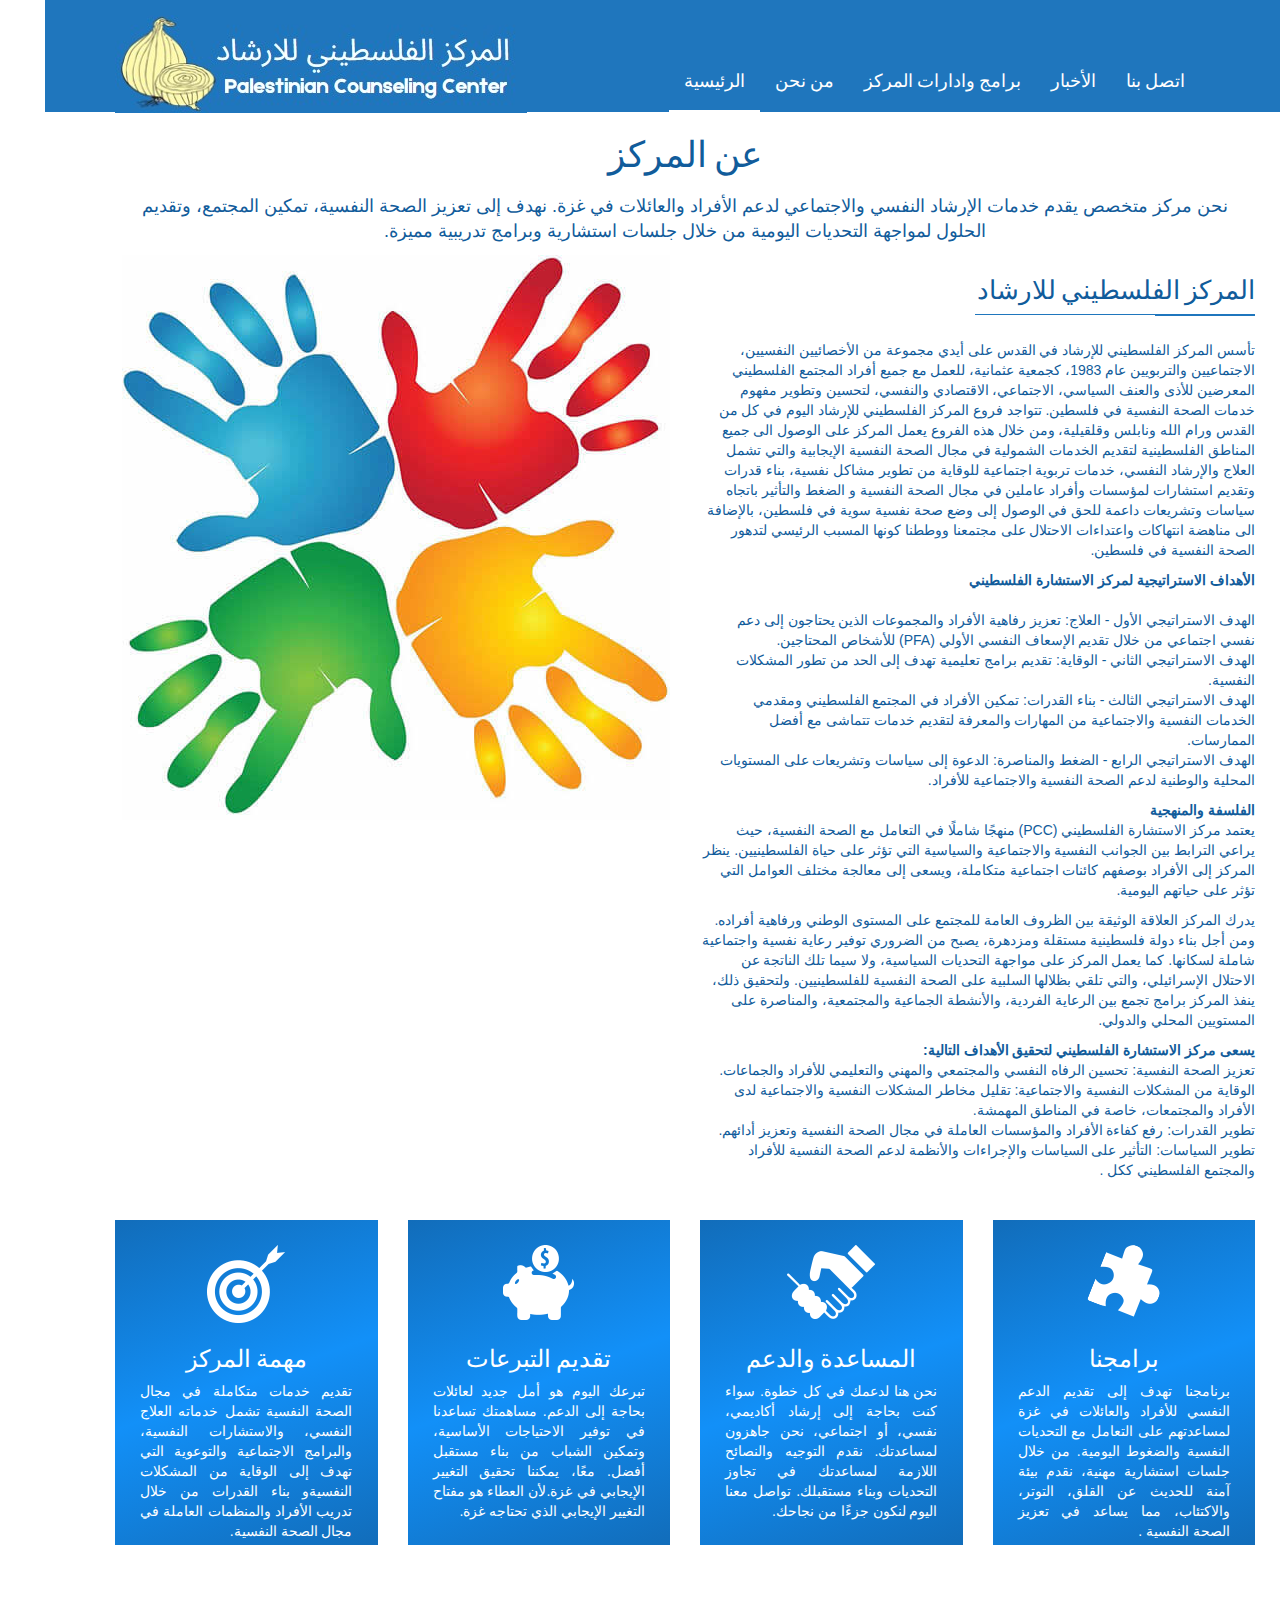
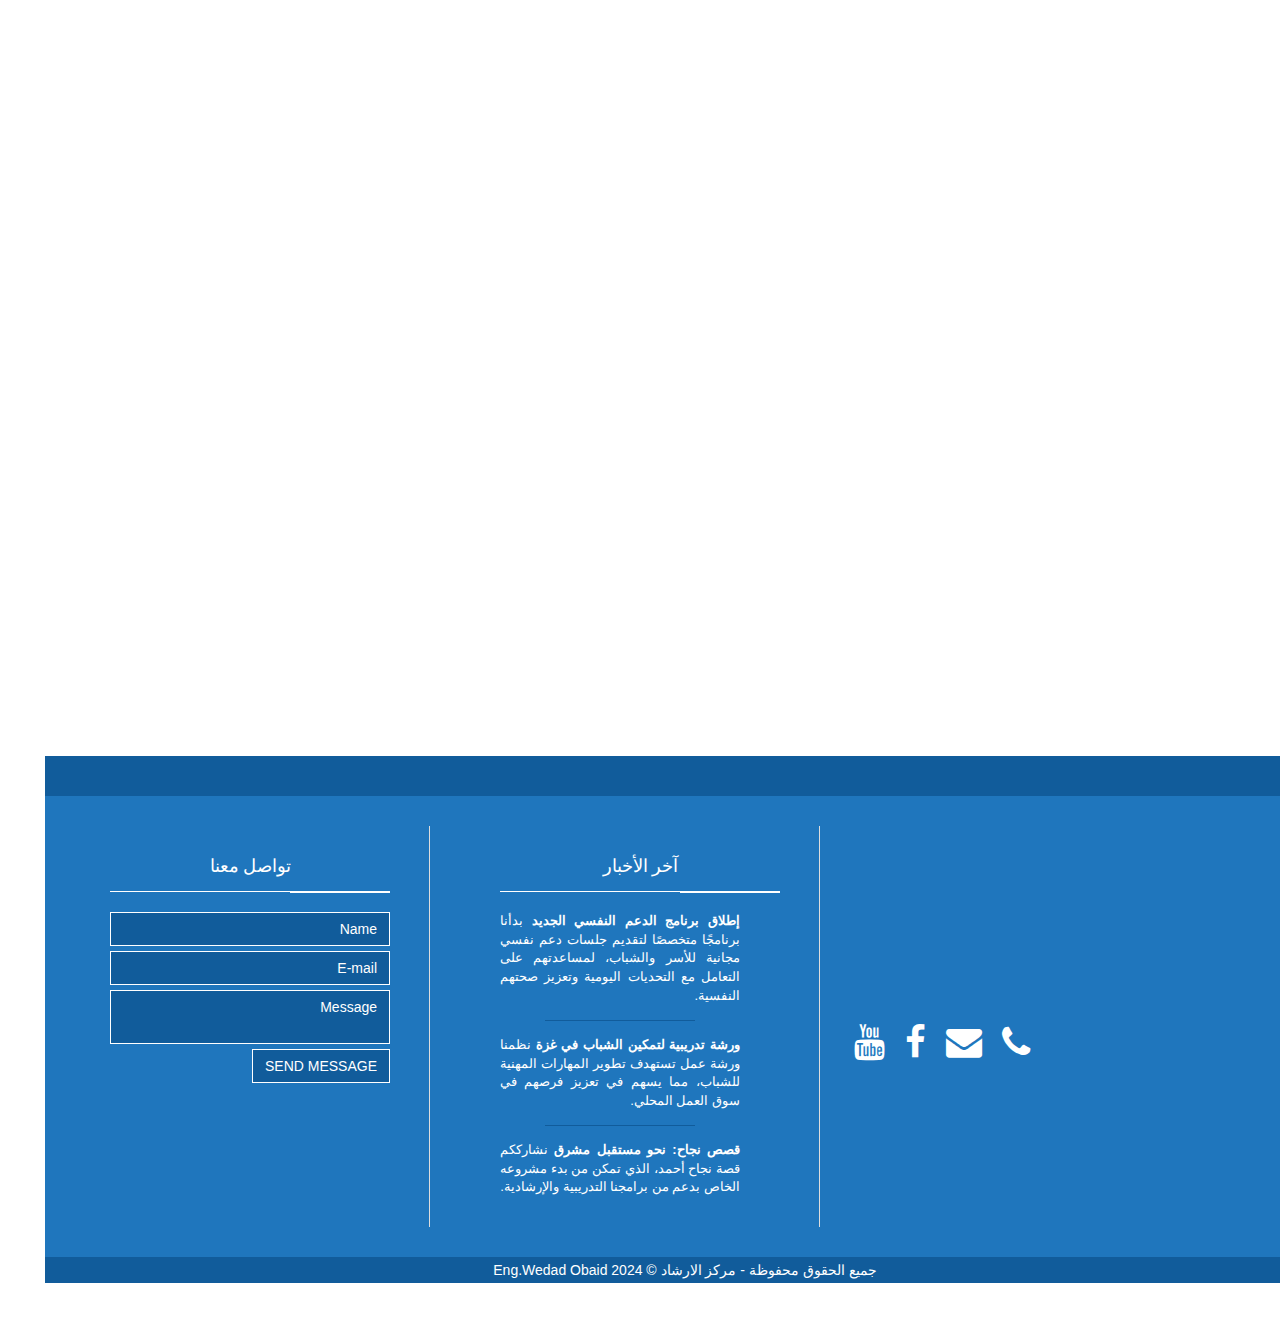
<file: about.html>
<head>
    <meta charset="UTF-8">
    <link rel="icon" type="image/png" href="assets/images/icon.png">
    <title>من نحن| المركز الفلسطيني للارشاد</title>

    <meta name=" description" content="">
    <meta name="viewport" content="width=device-width, initial-scale=1">
    <!-- Fonts -->
    <link href='http://fonts.googleapis.com/css?family=Open+Sans:400,300,700' rel='stylesheet' type='text/css'>
    <link href='http://fonts.googleapis.com/css?family=Dosis:400,700' rel='stylesheet' type='text/css'>

    <!-- Bootsrap -->
    <link rel="stylesheet" href="assets/css/bootstrap.min.css">

    <!-- Font awesome -->
    <link rel="stylesheet" href="assets/css/font-awesome.min.css">

    <!-- Owl carousel -->
    <link rel="stylesheet" href="assets/css/owl.carousel.css">

    <!-- Template main Css -->
    <link rel="stylesheet" href="assets/css/style.css">

    <!-- Modernizr -->
    <script src="assets/js/modernizr-2.6.2.min.js"></script>


</head>

<body>


    
    <header class="main-header">

        <div class="navbar-main">

            <div class="container">
                <div class="navbar-main">
                    <div class="container">
                        <div class="navbar-header">
                            <a class="navbar-brand" href="index.html">
                                <img src="assets/images/PCC-logo.png" alt="Logo" class="logo">
                            </a>
                        </div>
                    </div>
                </div>

                <div id="navbar" class="navbar-collapse collapse pull-right">

                    <ul class="nav navbar-nav">

                        <li><a class="is-active" href="index.html">الرئيسية</a></li>
                        <li><a href="about.html">من نحن</a></li>
                        <li class="has-child"><a href="#">برامج وادارات المركز</a>

                            <ul class="submenu">
                                <li class="submenu-item"><a href="causes.html">خدمات المركز </a></li>
                                <li class="submenu-item"><a href="cause-1.html">دوائر المركز</a></li>
                            </ul>

                        </li>
                        <li><a href="gallery.html">الأخبار</a></li>
                        <li><a href="contact.html">اتصل بنا</a></li>

                    </ul>

                </div> <!-- /#navbar -->

            </div> <!-- /.container -->

        </div> <!-- /.navbar-main -->


        </nav>

    </header> <!-- /. main-header -->


    <div class="page-heading text-center">

        <div class="container zoomIn animated">

            <h1 class="page-title">عن المركز <span class="title-under"></span></h1>
            <p class="page-description">
                نحن مركز متخصص يقدم خدمات الإرشاد النفسي والاجتماعي لدعم الأفراد والعائلات في غزة. نهدف إلى تعزيز الصحة
                النفسية، تمكين المجتمع، وتقديم الحلول لمواجهة التحديات اليومية من خلال جلسات استشارية وبرامج تدريبية
                مميزة. </p>

        </div>

    </div>

    <div class="main-container">

        <div class="container">

            <div class="row fadeIn animated">

                <div class="col-md-6">

                    <img src="assets/images/about-us.jpg" alt="" class="img-responsive">

                </div>

                <div class="col-md-6">

                    <h2 class="title-style-2">المركز الفلسطيني للارشاد <span class="title-under"></span></h2>

                    <p>
                        تأسس المركز الفلسطيني للإرشاد في القدس على أيدي مجموعة من الأخصائيين النفسيين، الاجتماعيين
                        والتربويين عام 1983، كجمعية عثمانية، للعمل مع جميع أفراد المجتمع الفلسطيني المعرضين للأذى والعنف
                        السياسي، الاجتماعي، الاقتصادي والنفسي، لتحسين وتطوير مفهوم خدمات الصحة النفسية في فلسطين. تتواجد
                        فروع المركز الفلسطيني للإرشاد اليوم في كل من القدس ورام الله ونابلس وقلقيلية، ومن خلال هذه
                        الفروع يعمل المركز على الوصول الى جميع المناطق الفلسطينية لتقديم الخدمات الشمولية في مجال الصحة
                        النفسية الإيجابية والتي تشمل العلاج والإرشاد النفسي، خدمات تربوية اجتماعية للوقاية من تطوير
                        مشاكل نفسية، بناء قدرات وتقديم استشارات لمؤسسات وأفراد عاملين في مجال الصحة النفسية و الضغط
                        والتأثير باتجاه سياسات وتشريعات داعمة للحق في الوصول إلى وضع صحة نفسية سوية في فلسطين، بالإضافة
                        الى مناهضة انتهاكات واعتداءات الاحتلال على مجتمعنا ووططنا كونها المسبب الرئيسي لتدهور الصحة
                        النفسية في فلسطين. </p>
                    <p>

                        <strong>الأهداف الاستراتيجية لمركز الاستشارة الفلسطيني </strong> <br>
                        <br> الهدف الاستراتيجي الأول -
                        العلاج: تعزيز رفاهية الأفراد والمجموعات الذين يحتاجون إلى دعم نفسي اجتماعي من خلال تقديم الإسعاف
                        النفسي الأولي (PFA) للأشخاص المحتاجين.
                        <br>الهدف الاستراتيجي الثاني -
                        الوقاية: تقديم برامج تعليمية تهدف إلى الحد من تطور المشكلات النفسية.
                        <br>الهدف الاستراتيجي الثالث -
                        بناء القدرات: تمكين الأفراد في المجتمع الفلسطيني ومقدمي الخدمات النفسية والاجتماعية من المهارات
                        والمعرفة لتقديم خدمات تتماشى مع أفضل الممارسات.
                        <br> الهدف الاستراتيجي الرابع -
                        الضغط والمناصرة: الدعوة إلى سياسات وتشريعات على المستويات المحلية والوطنية لدعم الصحة النفسية
                        والاجتماعية للأفراد.
                    </p>

                    <p>
                        <strong>الفلسفة والمنهجية</strong> <br>

                        يعتمد مركز الاستشارة الفلسطيني (PCC) منهجًا شاملًا في التعامل مع الصحة النفسية، حيث يراعي
                        الترابط بين الجوانب النفسية والاجتماعية والسياسية التي تؤثر على حياة الفلسطينيين. ينظر المركز
                        إلى الأفراد بوصفهم كائنات اجتماعية متكاملة، ويسعى إلى معالجة مختلف العوامل التي تؤثر على حياتهم
                        اليومية.
                    </p>

                    <p>
                        يدرك المركز العلاقة الوثيقة بين الظروف العامة للمجتمع على المستوى الوطني ورفاهية أفراده. ومن أجل
                        بناء دولة فلسطينية مستقلة ومزدهرة، يصبح من الضروري توفير رعاية نفسية واجتماعية شاملة لسكانها.
                        كما يعمل المركز على مواجهة التحديات السياسية، ولا سيما تلك الناتجة عن الاحتلال الإسرائيلي، والتي
                        تلقي بظلالها السلبية على الصحة النفسية للفلسطينيين. ولتحقيق ذلك، ينفذ المركز برامج تجمع بين
                        الرعاية الفردية، والأنشطة الجماعية والمجتمعية، والمناصرة على المستويين المحلي والدولي.
                    </p>

                    <p>
                        <strong>يسعى مركز الاستشارة الفلسطيني لتحقيق الأهداف التالية:
                        </strong> <br>

                        تعزيز الصحة النفسية: تحسين الرفاه النفسي والمجتمعي والمهني والتعليمي للأفراد والجماعات.<br>
                        الوقاية من المشكلات النفسية والاجتماعية: تقليل مخاطر المشكلات النفسية والاجتماعية لدى الأفراد
                        والمجتمعات، خاصة في المناطق المهمشة.<br>
                        تطوير القدرات: رفع كفاءة الأفراد والمؤسسات العاملة في مجال الصحة النفسية وتعزيز أدائهم.<br>
                        تطوير السياسات: التأثير على السياسات والإجراءات والأنظمة لدعم الصحة النفسية للأفراد
                        والمجتمع الفلسطيني ككل .
                    </p>

                </div>

            </div> <!-- /.row -->

            <div class="section-home about-us">


                <div class="row">

                    <div class="col-md-3 col-sm-6">

                        <div class="about-us-col">

                            <div class="col-icon-wrapper">
                                <img src="assets/images/icons/our-mission-icon.png" alt="">
                            </div>
                            <h3 class="col-title">مهمة المركز</h3>
                            <div class="col-details">

                                <p>تقديم خدمات متكاملة في مجال الصحة النفسية تشمل خدماته العلاج النفسي، والاستشارات
                                    النفسية، والبرامج الاجتماعية والتوعوية التي تهدف إلى الوقاية من المشكلات النفسيةو
                                    بناء القدرات من خلال تدريب الأفراد والمنظمات العاملة في مجال الصحة النفسية.</p>

                            </div>


                        </div>

                    </div>


                    <div class="col-md-3 col-sm-6">

                        <div class="about-us-col">

                            <div class="col-icon-wrapper">
                                <img src="assets/images/icons/make-donation-icon.png" alt="">
                            </div>
                            <h3 class="col-title">تقديم التبرعات</h3>
                            <div class="col-details">

                                <p>تبرعك اليوم هو أمل جديد لعائلات بحاجة إلى الدعم. مساهمتك تساعدنا في توفير الاحتياجات
                                    الأساسية، وتمكين الشباب من بناء مستقبل أفضل. معًا، يمكننا تحقيق التغيير الإيجابي في
                                    غزة.لأن العطاء هو مفتاح التغيير الإيجابي الذي تحتاجه غزة.</p>
                            </div>


                        </div>

                    </div>


                    <div class="col-md-3 col-sm-6">

                        <div class="about-us-col">

                            <div class="col-icon-wrapper">
                                <img src="assets/images/icons/help-icon.png" alt="">
                            </div>
                            <h3 class="col-title">المساعدة والدعم</h3>
                            <div class="col-details">

                                <p>نحن هنا لدعمك في كل خطوة. سواء كنت بحاجة إلى إرشاد أكاديمي، نفسي، أو اجتماعي، نحن
                                    جاهزون لمساعدتك. نقدم التوجيه والنصائح اللازمة لمساعدتك في تجاوز التحديات وبناء
                                    مستقبلك. تواصل معنا اليوم لنكون جزءًا من نجاحك.</p>
                            </div>

                        </div>

                    </div>


                    <div class="col-md-3 col-sm-6">

                        <div class="about-us-col">

                            <div class="col-icon-wrapper">
                                <img src="assets/images/icons/programs-icon.png" alt="">
                            </div>
                            <h3 class="col-title">برامجنا</h3>
                            <div class="col-details">

                                <p>برنامجنا تهدف إلى تقديم الدعم النفسي للأفراد والعائلات في غزة لمساعدتهم على التعامل
                                    مع التحديات النفسية والضغوط اليومية. من خلال جلسات استشارية مهنية، نقدم بيئة آمنة
                                    للحديث عن القلق، التوتر، والاكتئاب، مما يساعد في تعزيز الصحة النفسية .</p>
                            </div>


                        </div>

                    </div>



                </div>

            </div>

        </div> <!-- /.about-us -->


        <div class="our-team animate-onscroll fadeIn">

            <div class="container">

                <h2 class="title-style-1">فريقنا <span class="title-under"></span></h2>

                <div class="row">

                    <div class="col-md-3 col-sm-6">

                        <div class="team-member">

                            <div class="thumnail">

                                <img src="assets/images/team/member-1.jpg" alt="" class="cause-img">

                            </div>



                            <h4 class="member-name"><a href="#">سجى حمدي الشامي</a></h4>

                            <div class="member-position">
                                مرشدة نفسية </div>


                            <div class="btn-holder">

                                <a href="#" class="btn"> <i class="fa fa-envelope"></i> </a>
                                <a href="#" class="btn"> <i class="fa fa-facebook"></i> </a>
                                <a href="#" class="btn"> <i class="fa fa-google"></i> </a>
                                <a href="#" class="btn"> <i class="fa fa-twitter"></i> </a>
                                <a href="#" class="btn"> <i class="fa fa-linkedin"></i> </a>

                            </div>



                        </div> <!-- /.team-member -->

                    </div>

                    <div class="col-md-3 col-sm-6">

                        <div class="team-member">

                            <div class="thumnail">

                                <img src="assets/images/team/member-3.jpg" alt="" class="cause-img">

                            </div>



                            <h4 class="member-name"><a href="#">ايهاب العحرمي</a></h4>

                            <div class="member-position">
                                مرشد نفسي </div>

                            <div class="btn-holder">

                                <a href="#" class="btn"> <i class="fa fa-envelope"></i> </a>
                                <a href="#" class="btn"> <i class="fa fa-facebook"></i> </a>
                                <a href="#" class="btn"> <i class="fa fa-google"></i> </a>
                                <a href="#" class="btn"> <i class="fa fa-twitter"></i> </a>
                                <a href="#" class="btn"> <i class="fa fa-linkedin"></i> </a>

                            </div>



                        </div> <!-- /.team-member -->

                    </div>


                    <div class="col-md-3 col-sm-6">

                        <div class="team-member">

                            <div class="thumnail">

                                <img src="assets/images/team/member-4.jpg" alt="" class="cause-img">

                            </div>



                            <h4 class="member-name"><a href="#">ايمان حسين</a></h4>

                            <div class="member-position">
                                مرشدة نفسية
                            </div>

                            <div class="btn-holder">

                                <a href="#" class="btn"> <i class="fa fa-envelope"></i> </a>
                                <a href="#" class="btn"> <i class="fa fa-facebook"></i> </a>
                                <a href="#" class="btn"> <i class="fa fa-google"></i> </a>
                                <a href="#" class="btn"> <i class="fa fa-twitter"></i> </a>
                                <a href="#" class="btn"> <i class="fa fa-linkedin"></i> </a>

                            </div>



                        </div> <!-- /.team-member -->

                    </div>


                    <div class="col-md-3 col-sm-6">

                        <div class="team-member">

                            <div class="thumnail">

                                <img src="assets/images/team/member-2.jpg" alt="" class="cause-img">

                            </div>



                            <h4 class="member-name"><a href="#">ايمان صبحي اهل</a></h4>

                            <div class="member-position">
                                مرشدة نفسية</div>


                            <div class="btn-holder">

                                <a href="#" class="btn"> <i class="fa fa-envelope"></i> </a>
                                <a href="#" class="btn"> <i class="fa fa-facebook"></i> </a>
                                <a href="#" class="btn"> <i class="fa fa-google"></i> </a>
                                <a href="#" class="btn"> <i class="fa fa-twitter"></i> </a>
                                <a href="#" class="btn"> <i class="fa fa-linkedin"></i> </a>

                            </div>



                        </div> <!-- /.team-member -->


                    </div>

                </div> <!-- /.row -->

                <div class="row">

                    <div class="col-md-3 col-sm-6">

                        <div class="team-member">

                            <div class="thumnail">

                                <img src="assets/images/team/member-5.jpg" alt="" class="cause-img">

                            </div>

<br/>
                            <h4 class="member-name"><a href="#">مي دواس</a></h4>

                            <div class="member-position">
                              مرشدة نفسية</div>

                            <div class="btn-holder">

                                <a href="#" class="btn"> <i class="fa fa-envelope"></i> </a>
                                <a href="#" class="btn"> <i class="fa fa-facebook"></i> </a>
                                <a href="#" class="btn"> <i class="fa fa-google"></i> </a>
                                <a href="#" class="btn"> <i class="fa fa-twitter"></i> </a>
                                <a href="#" class="btn"> <i class="fa fa-linkedin"></i> </a>

                            </div>



                        </div> <!-- /.team-member -->

                    </div>

                    <div class="col-md-3 col-sm-6">

                        <div class="team-member">

                            <div class="thumnail">

                                <img src="assets/images/team/member-6.jpg" alt="" class="cause-img">

                            </div>



                            <h4 class="member-name"><a href="#">منى أبو علبة</a></h4>

                            <div class="member-position">
                              مرشدة نفسية</div>

                            <div class="btn-holder">

                                <a href="#" class="btn"> <i class="fa fa-envelope"></i> </a>
                                <a href="#" class="btn"> <i class="fa fa-facebook"></i> </a>
                                <a href="#" class="btn"> <i class="fa fa-google"></i> </a>
                                <a href="#" class="btn"> <i class="fa fa-twitter"></i> </a>
                                <a href="#" class="btn"> <i class="fa fa-linkedin"></i> </a>

                            </div>



                        </div> <!-- /.team-member -->

                    </div>

                    <div class="col-md-3 col-sm-6">

                        <div class="team-member">

                            <div class="thumnail">

                                <img src="assets/images/team/member-7.jpg" alt="" class="cause-img">

                            </div>



                            <h4 class="member-name"><a href="#">أية مقبل </a></h4>

                            <div class="member-position">
                                مرشد نفسية</div>

                            <div class="btn-holder">

                                <a href="#" class="btn"> <i class="fa fa-envelope"></i> </a>
                                <a href="#" class="btn"> <i class="fa fa-facebook"></i> </a>
                                <a href="#" class="btn"> <i class="fa fa-google"></i> </a>
                                <a href="#" class="btn"> <i class="fa fa-twitter"></i> </a>
                                <a href="#" class="btn"> <i class="fa fa-linkedin"></i> </a>

                            </div>



                        </div> <!-- /.team-member -->
                    </div>

                </div>

            </div>



        </div>


        <footer class="main-footer">

            <div class="footer-top">

            </div>


            <div class="footer-main">
                <div class="container">

                    <div class="row">
                        <div class="col-md-4">

                            <div class="footer-col">

                                <div class="col-md-4 col-sm-12 footer-icons text-center">
                                    <ul class="list-unstyled">
                                        <li>
                                            <a href="tel:+9722987788" title="Call Us">
                                                <i class="fa fa-phone fa-2x"></i>
                                            </a>
                                        </li>
                                        <li>
                                            <a href="mailto:info@pcc-jer.org" title="Email Us">
                                                <i class="fa fa-envelope fa-2x"></i>
                                            </a>
                                        </li>
                                        <li>
                                            <a href="https://www.facebook.com/PalestinianCounselingCenter/"
                                                title="Facebook">
                                                <i class="fa fa-facebook fa-2x"></i>
                                            </a>
                                        </li>
                                        <li>
                                            <a href="https://www.youtube.com/channel/UCA-zMiBR42SmBkPdEytgTkA"
                                                title="YouTube">
                                                <i class="fa fa-youtube fa-2x"></i>
                                            </a>
                                        </li>
                                    </ul>
                                </div>
                            </div>

                        </div>

                        <div class="col-md-4">

                            <div class="footer-col">

                                <h4 class="footer-title">آخر الأخبار <span class="title-under"></span></h4>

                                <div class="footer-content">
                                    <ul class="tweets list-unstyled">
                                        <li class="tweet">
                                            <strong>إطلاق برنامج الدعم النفسي الجديد</strong>

                                            بدأنا برنامجًا متخصصًا لتقديم جلسات دعم نفسي مجانية للأسر والشباب، لمساعدتهم
                                            على
                                            التعامل مع التحديات اليومية وتعزيز صحتهم النفسية.
                                        </li>

                                        <li class="tweet">
                                            <strong>ورشة تدريبية لتمكين الشباب في غزة</strong>

                                            نظمنا ورشة عمل تستهدف تطوير المهارات المهنية للشباب، مما يسهم في تعزيز فرصهم
                                            في
                                            سوق العمل المحلي.
                                        </li>

                                        <li class="tweet">
                                            <strong>قصص نجاح: نحو مستقبل مشرق</strong>

                                            نشارككم قصة نجاح أحمد، الذي تمكن من بدء مشروعه الخاص بدعم من برامجنا
                                            التدريبية
                                            والإرشادية.
                                        </li>

                                    </ul>
                                </div>

                            </div>

                        </div>


                        <div class="col-md-4">

                            <div class="footer-col">

                                <h4 class="footer-title">تواصل معنا <span class="title-under"></span></h4>

                                <div class="footer-content">

                                    <div class="footer-form">

                                        <form action="php/mail.php" class="ajax-form">

                                            <div class="form-group">
                                                <input type="text" name="name" class="form-control" placeholder="Name"
                                                    required>
                                            </div>

                                            <div class="form-group">
                                                <input type="email" name="email" class="form-control"
                                                    placeholder="E-mail" required>
                                            </div>

                                            <div class="form-group">
                                                <textarea name="message" class="form-control" placeholder="Message"
                                                    required></textarea>
                                            </div>

                                            <div class="form-group alerts">

                                                <div class="alert alert-success" role="alert">

                                                </div>

                                                <div class="alert alert-danger" role="alert">

                                                </div>

                                            </div>

                                            <div class="form-group">
                                                <button type="submit" class="btn btn-submit pull-right">Send
                                                    message</button>
                                            </div>

                                        </form>

                                    </div>
                                </div>

                            </div>

                        </div>
                        <div class="clearfix"></div>



                    </div>


                </div>


            </div>

            <div class="footer-bottom">

                <div class="container text-center">


                    جميع الحقوق محفوظة - مركز الارشاد © 2024
                    <a href="https://www.linkedin.com/in/wedad-obaid-8b0050284?trk=contact-info"
                        target="_blank">Eng.Wedad
                        Obaid</a>
                </div>
            </div>

        </footer>









        <!-- jQuery -->
        <script src="//ajax.googleapis.com/ajax/libs/jquery/1.11.1/jquery.min.js"></script>
        <script>window.jQuery || document.write('<script src="assets/js/jquery-1.11.1.min.js"><\/script>')</script>

        <!-- Bootsrap javascript file -->
        <script src="assets/js/bootstrap.min.js"></script>


        <!-- Template main javascript -->
        <script src="assets/js/main.js"></script>

        <!-- Google Analytics: change UA-XXXXX-X to be your site's ID. -->
        <script>
                (function (b, o, i, l, e, r) {
                    b.GoogleAnalyticsObject = l; b[l] || (b[l] =
                        function () { (b[l].q = b[l].q || []).push(arguments) }); b[l].l = +new Date;
                    e = o.createElement(i); r = o.getElementsByTagName(i)[0];
                    e.src = '//www.google-analytics.com/analytics.js';
                    r.parentNode.insertBefore(e, r)
                }(window, document, 'script', 'ga'));
            ga('create', 'UA-XXXXX-X'); ga('send', 'pageview');
        </script>
</body>

</html>
</file>
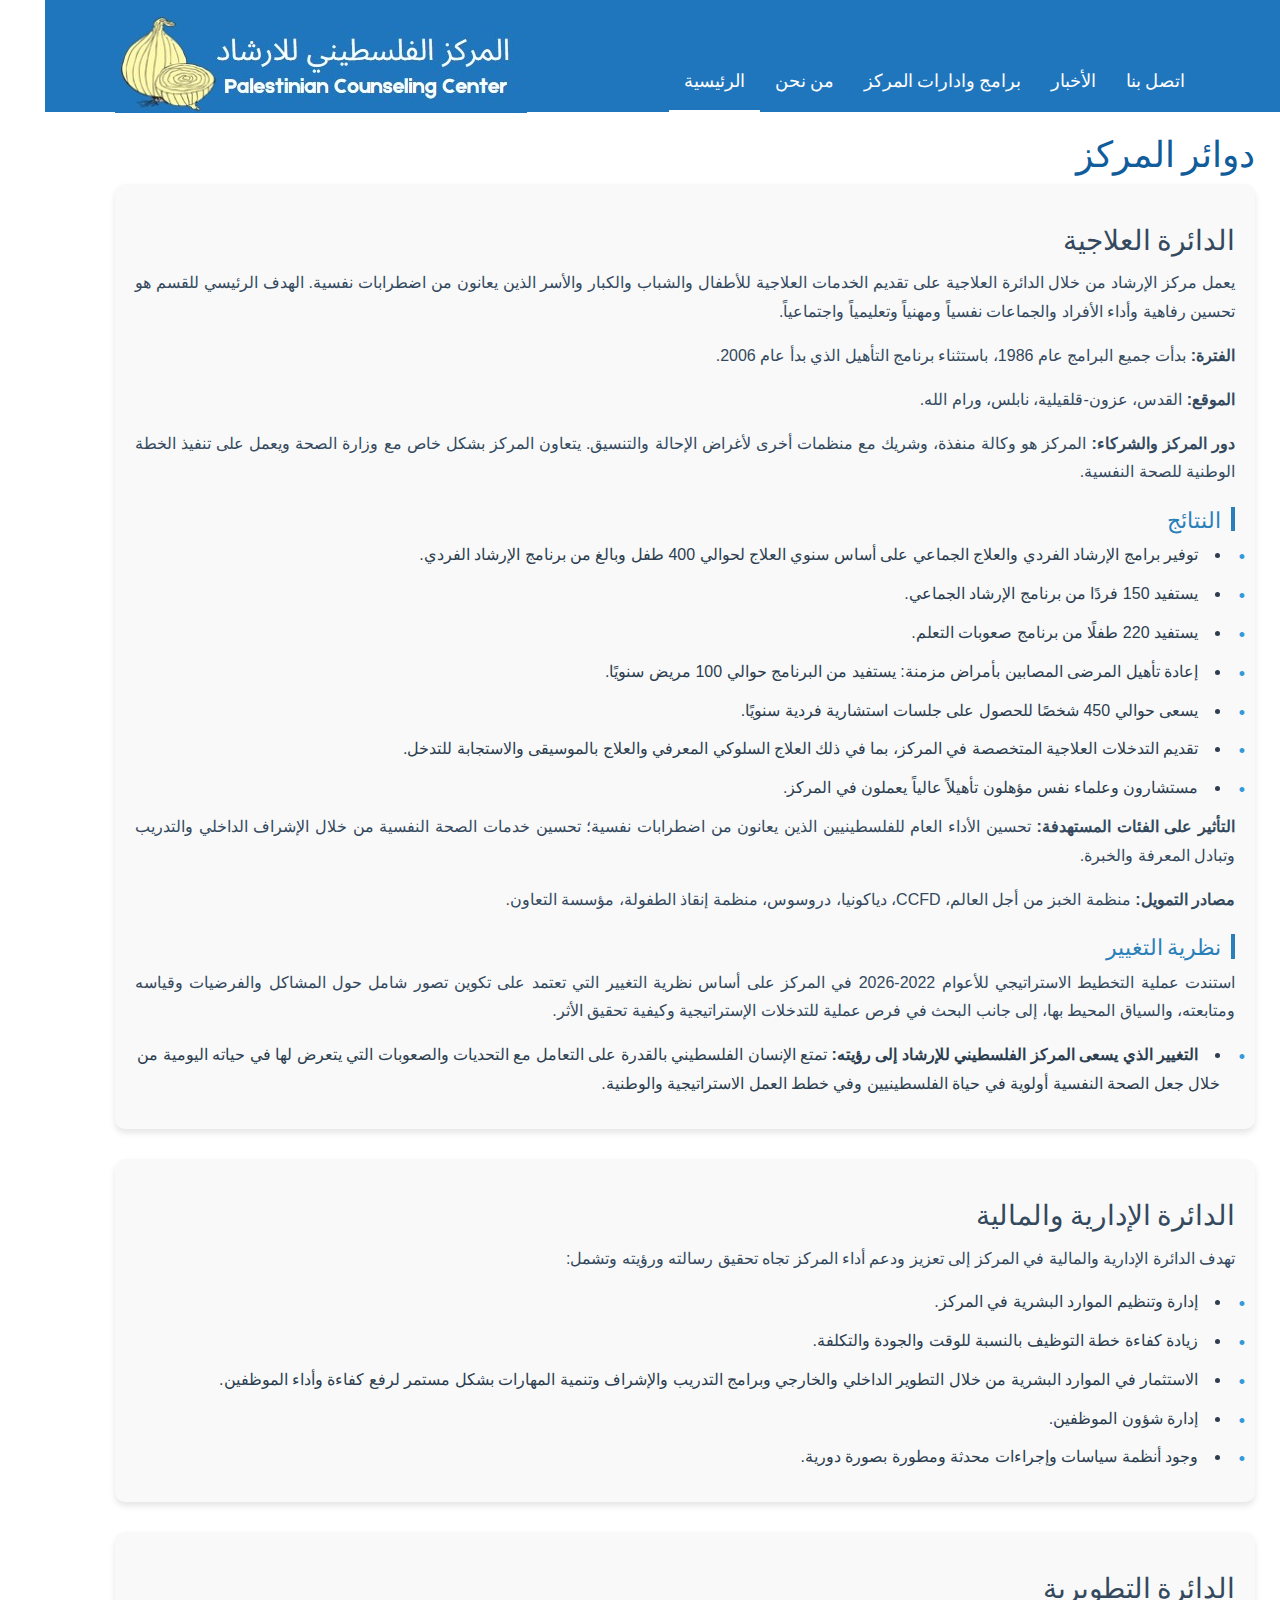
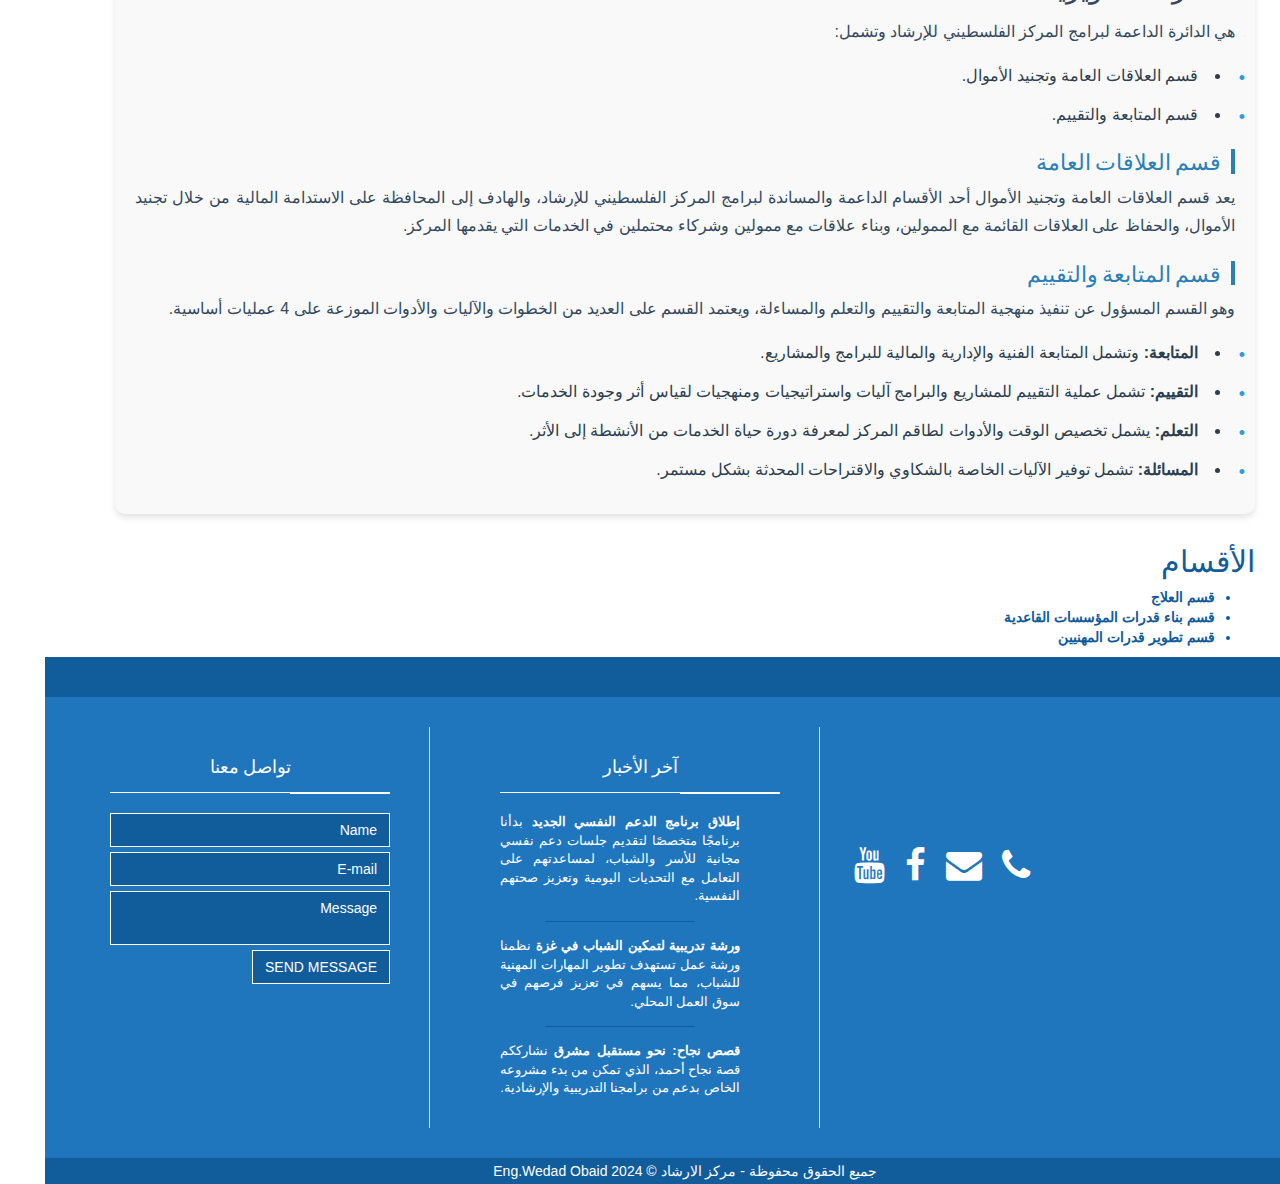
<file: cause-1.html>
<!DOCTYPE html>
<html lang="ar" class="no-js">

<head>
    <meta charset="UTF-8">
    <link rel="icon" type="image/png" href="assets/images/icon.png"">
        <title>الدوائر| المركز الفلسطيني للارشاد</title>
        
        <meta name=" description" content="">
    <meta name="viewport" content="width=device-width, initial-scale=1">
    <!-- Fonts -->
    <link href='http://fonts.googleapis.com/css?family=Open+Sans:400,300,700' rel='stylesheet' type='text/css'>
    <link href='http://fonts.googleapis.com/css?family=Dosis:400,700' rel='stylesheet' type='text/css'>

    <!-- Bootsrap -->
    <link rel="stylesheet" href="assets/css/bootstrap.min.css">

    <!-- Font awesome -->
    <link rel="stylesheet" href="assets/css/font-awesome.min.css">

    <!-- Owl carousel -->
    <link rel="stylesheet" href="assets/css/owl.carousel.css">

    <!-- Template main Css -->
    <link rel="stylesheet" href="assets/css/style.css">

    <!-- Modernizr -->
    <script src="assets/js/modernizr-2.6.2.min.js"></script>


</head>

<body>


   
    <header class="main-header">

        <div class="navbar-main">

            <div class="container">
                <div class="navbar-main">
                    <div class="container">
                        <div class="navbar-header">
                            <a class="navbar-brand" href="index.html">
                                <img src="assets/images/PCC-logo.png" alt="Logo" class="logo">
                            </a>
                        </div>
                    </div>
                </div>

                <div id="navbar" class="navbar-collapse collapse pull-right">

                    <ul class="nav navbar-nav">

                        <li><a class="is-active" href="index.html">الرئيسية</a></li>
                        <li><a href="about.html">من نحن</a></li>
                        <li class="has-child"><a href="#">برامج وادارات المركز</a>

                            <ul class="submenu">
                                <li class="submenu-item"><a href="causes.html">خدمات المركز </a></li>
                                <li class="submenu-item"><a href="cause-1.html">دوائر المركز</a></li>
                            </ul>

                        </li>
                        <li><a href="gallery.html">الأخبار</a></li>
                        <li><a href="contact.html">اتصل بنا</a></li>

                    </ul>

                </div> <!-- /#navbar -->

            </div> <!-- /.container -->

        </div> <!-- /.navbar-main -->


        </nav>

    </header> <!-- /. main-header -->

    <div class="container">
        <h1>دوائر المركز</h1>

        <!-- الدائرة العلاجية -->
        <div class="section">
            <h2>الدائرة العلاجية</h2>
            <p>يعمل مركز الإرشاد من خلال الدائرة العلاجية على تقديم الخدمات العلاجية للأطفال والشباب والكبار والأسر
                الذين يعانون من اضطرابات نفسية. الهدف الرئيسي للقسم هو تحسين رفاهية وأداء الأفراد والجماعات نفسياً
                ومهنياً وتعليمياً واجتماعياً.</p>
            <p><strong>الفترة:</strong> بدأت جميع البرامج عام 1986، باستثناء برنامج التأهيل الذي بدأ عام 2006.</p>
            <p><strong>الموقع:</strong> القدس، عزون-قلقيلية، نابلس، ورام الله.</p>
            <p><strong>دور المركز والشركاء:</strong> المركز هو وكالة منفذة، وشريك مع منظمات أخرى لأغراض الإحالة
                والتنسيق. يتعاون المركز بشكل خاص مع وزارة الصحة ويعمل على تنفيذ الخطة الوطنية للصحة النفسية.</p>

            <!-- النتائج -->
            <div class="results">
                <h3>النتائج</h3>
                <ul>
                    <li>توفير برامج الإرشاد الفردي والعلاج الجماعي على أساس سنوي العلاج لحوالي 400 طفل وبالغ من برنامج
                        الإرشاد الفردي.</li>
                    <li>يستفيد 150 فردًا من برنامج الإرشاد الجماعي.</li>
                    <li>يستفيد 220 طفلًا من برنامج صعوبات التعلم.</li>
                    <li>إعادة تأهيل المرضى المصابين بأمراض مزمنة: يستفيد من البرنامج حوالي 100 مريض سنويًا.</li>
                    <li>يسعى حوالي 450 شخصًا للحصول على جلسات استشارية فردية سنويًا.</li>
                    <li>تقديم التدخلات العلاجية المتخصصة في المركز، بما في ذلك العلاج السلوكي المعرفي والعلاج بالموسيقى
                        والاستجابة للتدخل.</li>
                    <li>مستشارون وعلماء نفس مؤهلون تأهيلاً عالياً يعملون في المركز.</li>
                </ul>
            </div>

            <!-- التأثير على الفئات المستهدفة -->
            <p><strong>التأثير على الفئات المستهدفة:</strong> تحسين الأداء العام للفلسطينيين الذين يعانون من اضطرابات
                نفسية؛ تحسين خدمات الصحة النفسية من خلال الإشراف الداخلي والتدريب وتبادل المعرفة والخبرة.</p>

            <p><strong>مصادر التمويل:</strong> منظمة الخبز من أجل العالم، CCFD، دياكونيا، دروسوس، منظمة إنقاذ الطفولة،
                مؤسسة التعاون.</p>

            <!-- نظرية التغيير -->
            <div class="theory">
                <h3>نظرية التغيير</h3>
                <p>استندت عملية التخطيط الاستراتيجي للأعوام 2022-2026 في المركز على أساس نظرية التغيير التي تعتمد على
                    تكوين تصور شامل حول المشاكل والفرضيات وقياسه ومتابعته، والسياق المحيط بها، إلى جانب البحث في فرص
                    عملية للتدخلات الإستراتيجية وكيفية تحقيق الأثر.</p>
                <ul>
                    <li><strong>التغيير الذي يسعى المركز الفلسطيني للإرشاد إلى رؤيته:</strong> تمتع الإنسان الفلسطيني
                        بالقدرة على التعامل مع التحديات والصعوبات التي يتعرض لها في حياته اليومية من خلال جعل الصحة
                        النفسية أولوية في حياة الفلسطينيين وفي خطط العمل الاستراتيجية والوطنية.</li>
                </ul>
            </div>
        </div>

        <!-- الدائرة الإدارية والمالية -->
        <div class="section">
            <h2>الدائرة الإدارية والمالية</h2>
            <p>تهدف الدائرة الإدارية والمالية في المركز إلى تعزيز ودعم أداء المركز تجاه تحقيق رسالته ورؤيته وتشمل:</p>
            <ul>
                <li>إدارة وتنظيم الموارد البشرية في المركز.</li>
                <li>زيادة كفاءة خطة التوظيف بالنسبة للوقت والجودة والتكلفة.</li>
                <li>الاستثمار في الموارد البشرية من خلال التطوير الداخلي والخارجي وبرامج التدريب والإشراف وتنمية
                    المهارات بشكل مستمر لرفع كفاءة وأداء الموظفين.</li>
                <li>إدارة شؤون الموظفين.</li>
                <li>وجود أنظمة سياسات وإجراءات محدثة ومطورة بصورة دورية.</li>
            </ul>
        </div>

        <!-- الدائرة التطويرية -->
        <div class="section">
            <h2>الدائرة التطويرية</h2>
            <p>هي الدائرة الداعمة لبرامج المركز الفلسطيني للإرشاد وتشمل:</p>
            <ul>
                <li>قسم العلاقات العامة وتجنيد الأموال.</li>
                <li>قسم المتابعة والتقييم.</li>
            </ul>

            <!-- قسم العلاقات العامة -->
            <h3>قسم العلاقات العامة</h3>
            <p>يعد قسم العلاقات العامة وتجنيد الأموال أحد الأقسام الداعمة والمساندة لبرامج المركز الفلسطيني للإرشاد،
                والهادف إلى المحافظة على الاستدامة المالية من خلال تجنيد الأموال، والحفاظ على العلاقات القائمة مع
                الممولين، وبناء علاقات مع ممولين وشركاء محتملين في الخدمات التي يقدمها المركز.</p>

            <!-- قسم المتابعة والتقييم -->
            <h3>قسم المتابعة والتقييم</h3>
            <p>وهو القسم المسؤول عن تنفيذ منهجية المتابعة والتقييم والتعلم والمساءلة، ويعتمد القسم على العديد من الخطوات
                والآليات والأدوات الموزعة على 4 عمليات أساسية.</p>
            <ul>
                <li><strong>المتابعة:</strong> وتشمل المتابعة الفنية والإدارية والمالية للبرامج والمشاريع.</li>
                <li><strong>التقييم:</strong> تشمل عملية التقييم للمشاريع والبرامج آليات واستراتيجيات ومنهجيات لقياس أثر
                    وجودة الخدمات.</li>
                <li><strong>التعلم:</strong> يشمل تخصيص الوقت والأدوات لطاقم المركز لمعرفة دورة حياة الخدمات من الأنشطة
                    إلى الأثر.</li>
                <li><strong>المسائلة:</strong> تشمل توفير الآليات الخاصة بالشكاوي والاقتراحات المحدثة بشكل مستمر.</li>
            </ul>
        </div>

        <!-- الأقسام -->
        <div class="department-list">
            <h2>الأقسام</h2>
            <ul>
                <li><strong>قسم العلاج</strong></li>
                <li><strong>قسم بناء قدرات المؤسسات القاعدية</strong></li>
                <li><strong>قسم تطوير قدرات المهنيين</strong></li>
            </ul>
        </div>
    </div>

    <footer class="main-footer">

        <div class="footer-top">

        </div>


        <div class="footer-main">
            <div class="container">

                <div class="row">
                    <div class="col-md-4">

                        <div class="footer-col">

                            <div class="col-md-4 col-sm-12 footer-icons text-center">
                                <ul class="list-unstyled">
                                    <li>
                                        <a href="tel:+9722987788" title="Call Us">
                                            <i class="fa fa-phone fa-2x"></i>
                                        </a>
                                    </li>
                                    <li>
                                        <a href="mailto:info@pcc-jer.org" title="Email Us">
                                            <i class="fa fa-envelope fa-2x"></i>
                                        </a>
                                    </li>
                                    <li>
                                        <a href="https://www.facebook.com/PalestinianCounselingCenter/"
                                            title="Facebook">
                                            <i class="fa fa-facebook fa-2x"></i>
                                        </a>
                                    </li>
                                    <li>
                                        <a href="https://www.youtube.com/channel/UCA-zMiBR42SmBkPdEytgTkA"
                                            title="YouTube">
                                            <i class="fa fa-youtube fa-2x"></i>
                                        </a>
                                    </li>
                                </ul>
                            </div>
                        </div>

                    </div>

                    <div class="col-md-4">

                        <div class="footer-col">

                            <h4 class="footer-title">آخر الأخبار <span class="title-under"></span></h4>

                            <div class="footer-content">
                                <ul class="tweets list-unstyled">
                                    <li class="tweet">
                                        <strong>إطلاق برنامج الدعم النفسي الجديد</strong>

                                        بدأنا برنامجًا متخصصًا لتقديم جلسات دعم نفسي مجانية للأسر والشباب، لمساعدتهم على
                                        التعامل مع التحديات اليومية وتعزيز صحتهم النفسية.
                                    </li>

                                    <li class="tweet">
                                        <strong>ورشة تدريبية لتمكين الشباب في غزة</strong>

                                        نظمنا ورشة عمل تستهدف تطوير المهارات المهنية للشباب، مما يسهم في تعزيز فرصهم في
                                        سوق العمل المحلي.
                                    </li>

                                    <li class="tweet">
                                        <strong>قصص نجاح: نحو مستقبل مشرق</strong>

                                        نشارككم قصة نجاح أحمد، الذي تمكن من بدء مشروعه الخاص بدعم من برامجنا التدريبية
                                        والإرشادية.
                                    </li>

                                </ul>
                            </div>

                        </div>

                    </div>


                    <div class="col-md-4">

                        <div class="footer-col">

                            <h4 class="footer-title">تواصل معنا <span class="title-under"></span></h4>

                            <div class="footer-content">

                                <div class="footer-form">

                                    <form action="php/mail.php" class="ajax-form">

                                        <div class="form-group">
                                            <input type="text" name="name" class="form-control" placeholder="Name"
                                                required>
                                        </div>

                                        <div class="form-group">
                                            <input type="email" name="email" class="form-control" placeholder="E-mail"
                                                required>
                                        </div>

                                        <div class="form-group">
                                            <textarea name="message" class="form-control" placeholder="Message"
                                                required></textarea>
                                        </div>

                                        <div class="form-group alerts">

                                            <div class="alert alert-success" role="alert">

                                            </div>

                                            <div class="alert alert-danger" role="alert">

                                            </div>

                                        </div>

                                        <div class="form-group">
                                            <button type="submit" class="btn btn-submit pull-right">Send
                                                message</button>
                                        </div>

                                    </form>

                                </div>
                            </div>

                        </div>

                    </div>
                    <div class="clearfix"></div>



                </div>


            </div>


        </div>

        <div class="footer-bottom">

            <div class="container text-center">


                جميع الحقوق محفوظة - مركز الارشاد © 2024
                <a href="https://www.linkedin.com/in/wedad-obaid-8b0050284?trk=contact-info" target="_blank">Eng.Wedad
                    Obaid</a>
            </div>
        </div>

    </footer>








    <!-- jQuery -->
    <script src="//ajax.googleapis.com/ajax/libs/jquery/1.11.1/jquery.min.js"></script>
    <script>window.jQuery || document.write('<script src="assets/js/jquery-1.11.1.min.js"><\/script>')</script>

    <!-- Bootsrap javascript file -->
    <script src="assets/js/bootstrap.min.js"></script>

    <!-- PrettyPhoto javascript file -->
    <script src="assets/js/jquery.prettyPhoto.js"></script>



    <!-- Google map  -->
    <script src="http://maps.google.com/maps/api/js?sensor=false&amp;libraries=places" type="text/javascript"></script>


    <!-- Template main javascript -->
    <script src="assets/js/main.js"></script>

    <!-- Google Analytics: change UA-XXXXX-X to be your site's ID. -->
    <script>
            (function (b, o, i, l, e, r) {
                b.GoogleAnalyticsObject = l; b[l] || (b[l] =
                    function () { (b[l].q = b[l].q || []).push(arguments) }); b[l].l = +new Date;
                e = o.createElement(i); r = o.getElementsByTagName(i)[0];
                e.src = '//www.google-analytics.com/analytics.js';
                r.parentNode.insertBefore(e, r)
            }(window, document, 'script', 'ga'));
        ga('create', 'UA-XXXXX-X'); ga('send', 'pageview');
    </script>
</body>

</html>
</file>
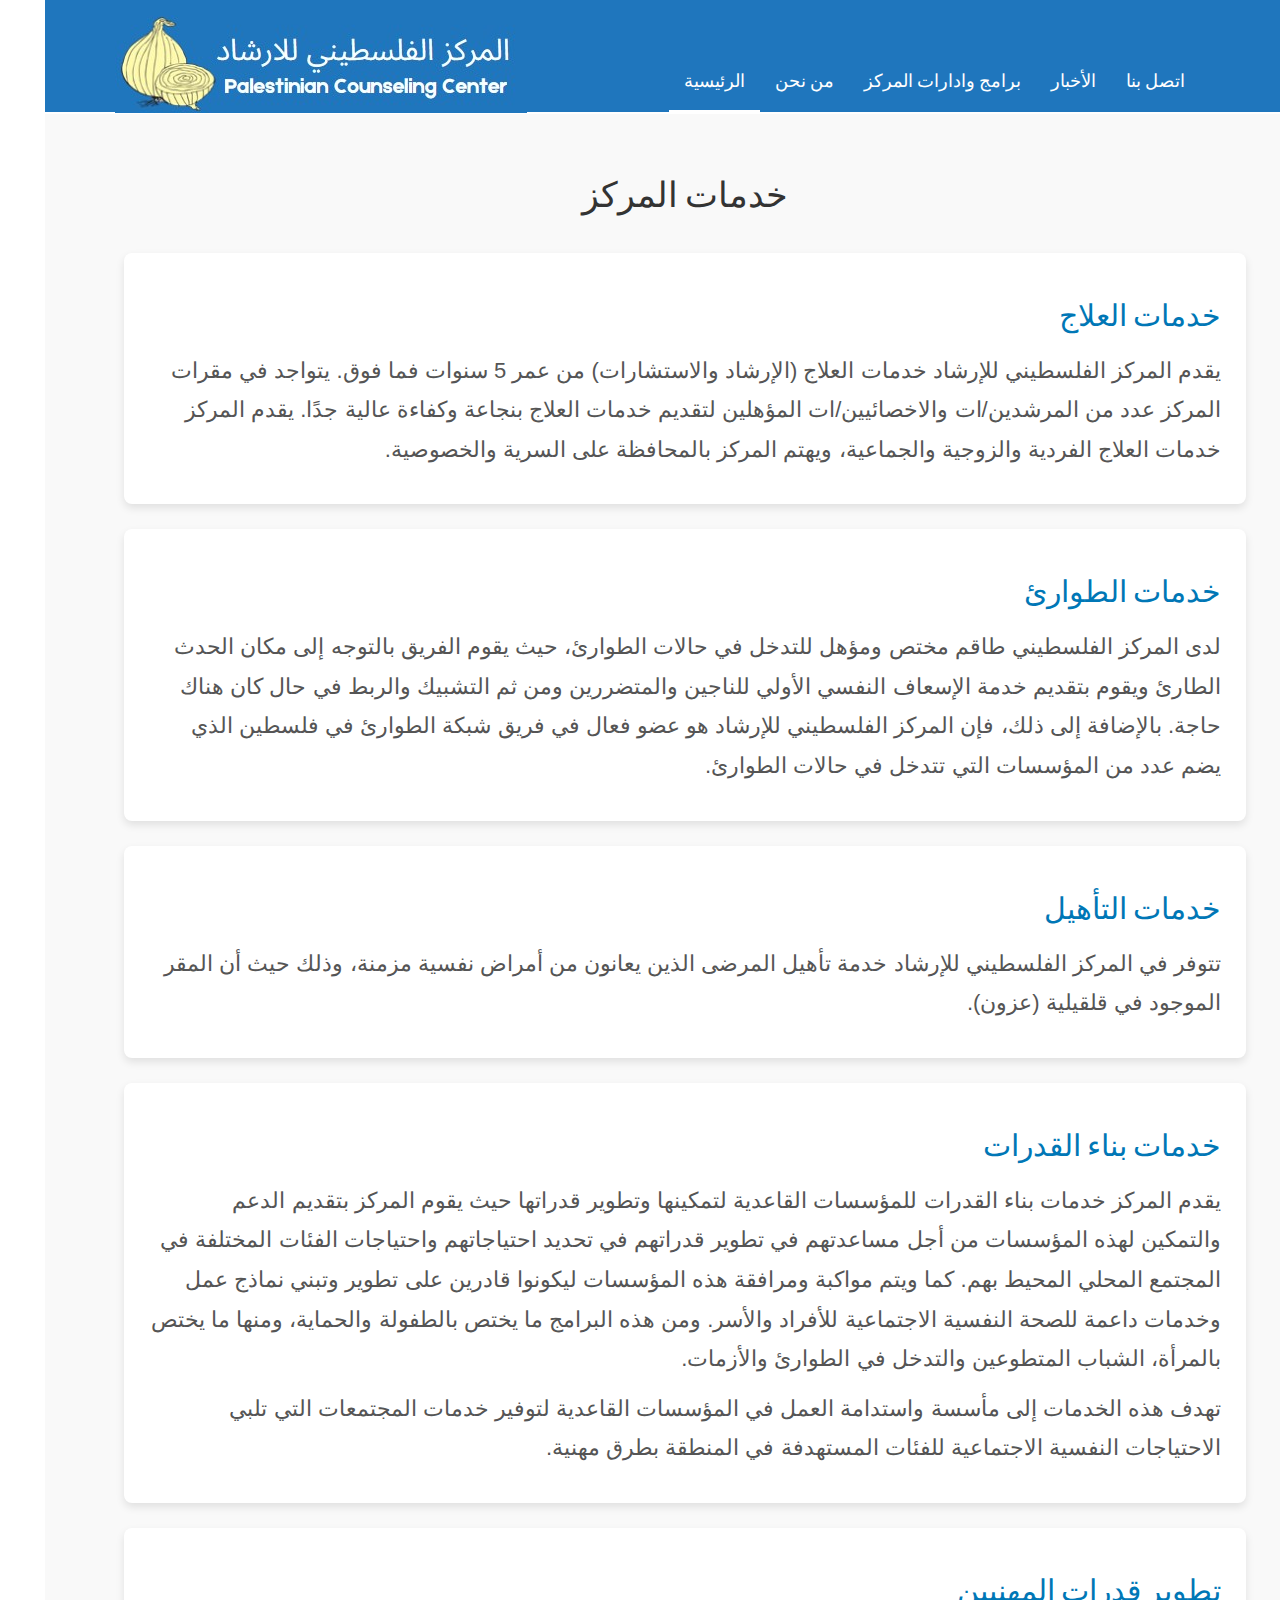
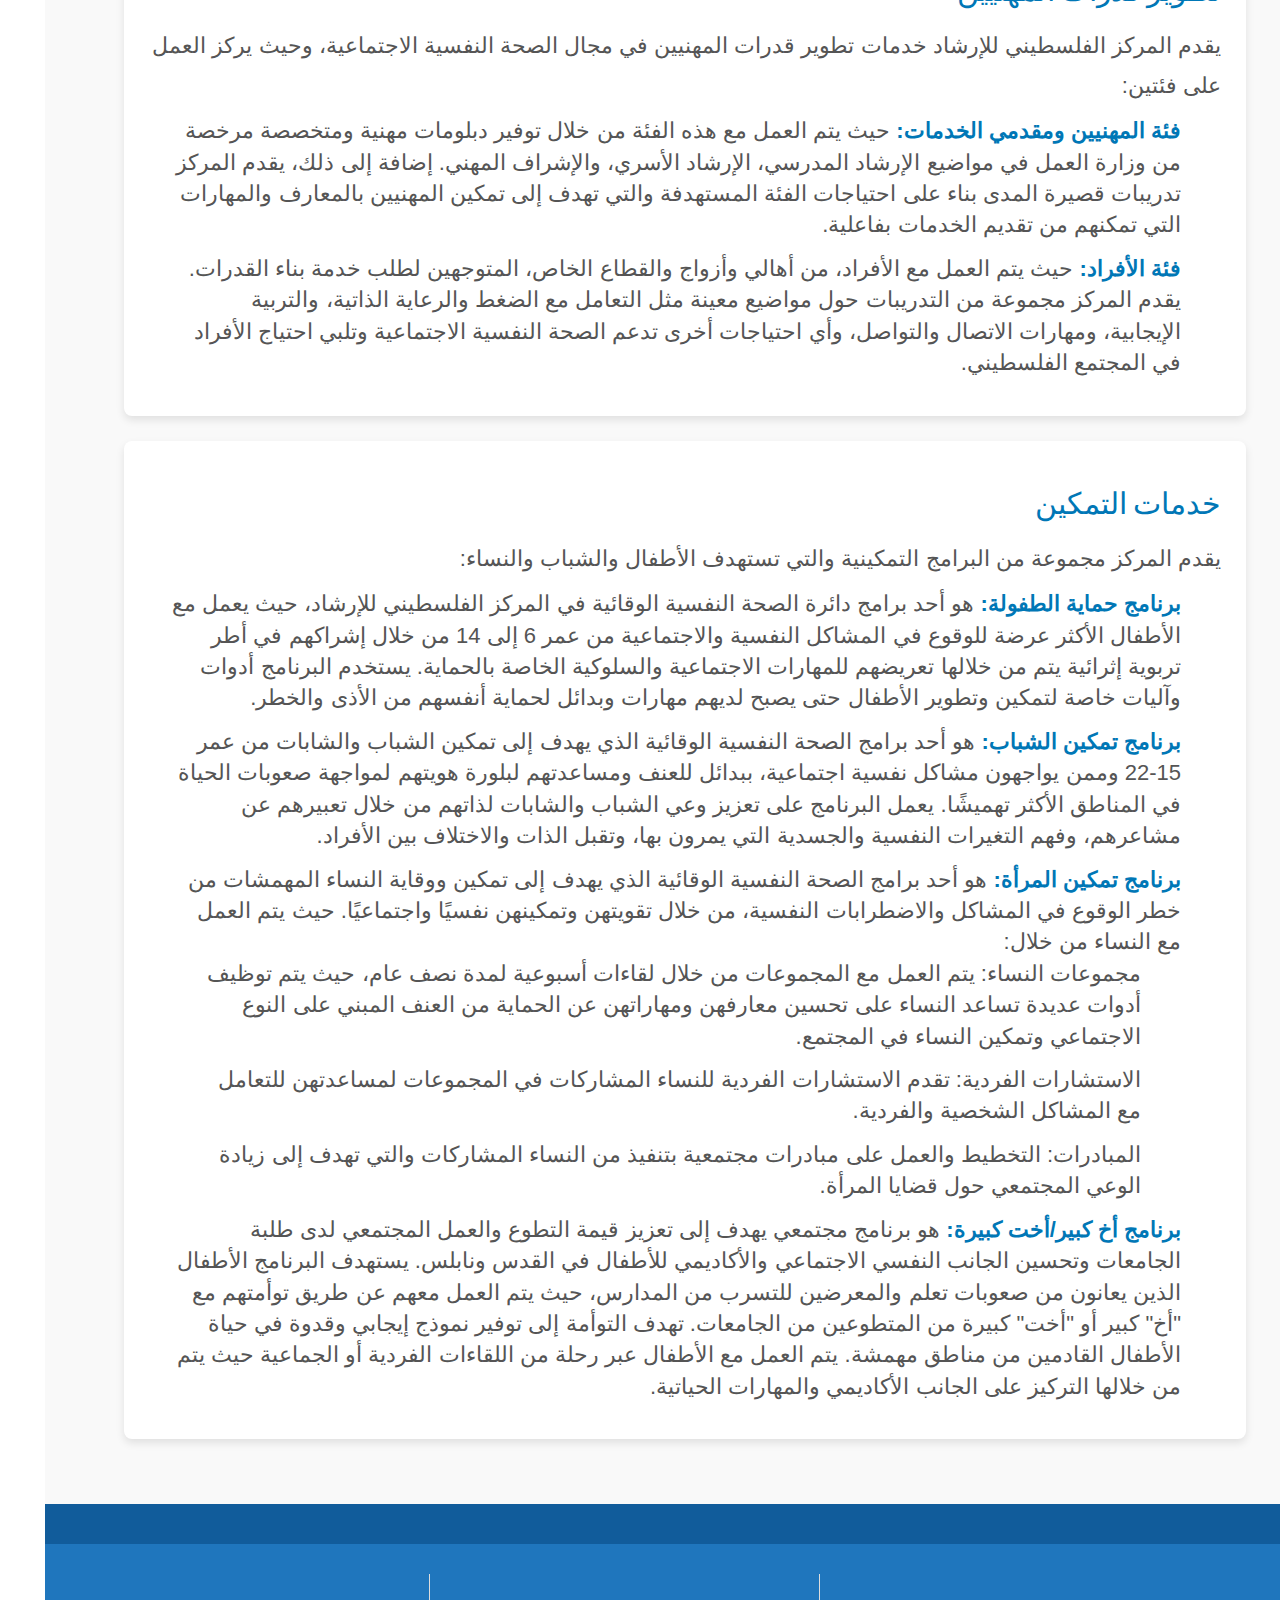
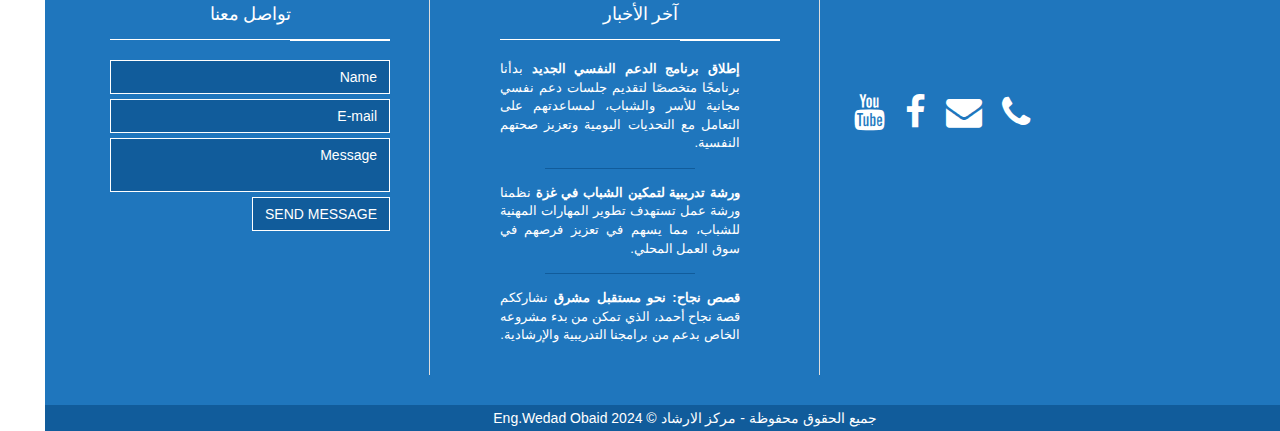
<file: causes.html>
<!DOCTYPE html>
<html lang="ar" class="no-js">

<head>
    <meta charset="UTF-8">
    <link rel="icon" type="image/png" href="assets/images/icon.png"">
        <title>الخدمات| المركز الفلسطيني للارشاد</title>
        
        <meta name=" description" content="">
    <meta name="viewport" content="width=device-width, initial-scale=1">
    <!-- Fonts -->
    <link href='http://fonts.googleapis.com/css?family=Open+Sans:400,300,700' rel='stylesheet' type='text/css'>
    <link href='http://fonts.googleapis.com/css?family=Dosis:400,700' rel='stylesheet' type='text/css'>

    <!-- Bootsrap -->
    <link rel="stylesheet" href="assets/css/bootstrap.min.css">

    <!-- Font awesome -->
    <link rel="stylesheet" href="assets/css/font-awesome.min.css">

    <!-- Owl carousel -->
    <link rel="stylesheet" href="assets/css/owl.carousel.css">

    <!-- Template main Css -->
    <link rel="stylesheet" href="assets/css/style.css">

    <!-- Modernizr -->
    <script src="assets/js/modernizr-2.6.2.min.js"></script>


</head>

<body>


   
    <header class="main-header">

        <div class="navbar-main">

            <div class="container">
                <div class="navbar-main">
                    <div class="container">
                        <div class="navbar-header">
                            <a class="navbar-brand" href="index.html">
                                <img src="assets/images/PCC-logo.png" alt="Logo" class="logo">
                            </a>
                        </div>
                    </div>
                </div>

                <div id="navbar" class="navbar-collapse collapse pull-right">

                    <ul class="nav navbar-nav">

                        <li><a class="is-active" href="index.html">الرئيسية</a></li>
                        <li><a href="about.html">من نحن</a></li>
                        <li class="has-child"><a href="#">برامج وادارات المركز</a>

                            <ul class="submenu">
                                <li class="submenu-item"><a href="causes.html">خدمات المركز </a></li>
                                <li class="submenu-item"><a href="cause-1.html">دوائر المركز</a></li>
                            </ul>

                        </li>
                        <li><a href="gallery.html">الأخبار</a></li>
                        <li><a href="contact.html">اتصل بنا</a></li>

                    </ul>

                </div> <!-- /#navbar -->

            </div> <!-- /.container -->

        </div> <!-- /.navbar-main -->


        </nav>

    </header> <!-- /. main-header -->


    <section id="services" class="services-section">
        <div class="container">
            <h2>خدمات المركز</h2>

            <div class="service-item">
                <h3>خدمات العلاج</h3>
                <p>يقدم المركز الفلسطيني للإرشاد خدمات العلاج (الإرشاد والاستشارات) من عمر 5 سنوات فما فوق. يتواجد في
                    مقرات المركز عدد من المرشدين/ات والاخصائيين/ات المؤهلين لتقديم خدمات العلاج بنجاعة وكفاءة عالية
                    جدًا. يقدم المركز خدمات العلاج الفردية والزوجية والجماعية، ويهتم المركز بالمحافظة على السرية
                    والخصوصية.</p>
            </div>

            <div class="service-item">
                <h3>خدمات الطوارئ</h3>
                <p>لدى المركز الفلسطيني طاقم مختص ومؤهل للتدخل في حالات الطوارئ، حيث يقوم الفريق بالتوجه إلى مكان الحدث
                    الطارئ ويقوم بتقديم خدمة الإسعاف النفسي الأولي للناجين والمتضررين ومن ثم التشبيك والربط في حال كان
                    هناك حاجة. بالإضافة إلى ذلك، فإن المركز الفلسطيني للإرشاد هو عضو فعال في فريق شبكة الطوارئ في فلسطين
                    الذي يضم عدد من المؤسسات التي تتدخل في حالات الطوارئ.</p>
            </div>

            <div class="service-item">
                <h3>خدمات التأهيل</h3>
                <p>تتوفر في المركز الفلسطيني للإرشاد خدمة تأهيل المرضى الذين يعانون من أمراض نفسية مزمنة، وذلك حيث أن
                    المقر الموجود في قلقيلية (عزون).</p>
            </div>

            <div class="service-item">
                <h3>خدمات بناء القدرات</h3>
                <p>يقدم المركز خدمات بناء القدرات للمؤسسات القاعدية لتمكينها وتطوير قدراتها حيث يقوم المركز بتقديم الدعم
                    والتمكين لهذه المؤسسات من أجل مساعدتهم في تطوير قدراتهم في تحديد احتياجاتهم واحتياجات الفئات
                    المختلفة في المجتمع المحلي المحيط بهم. كما ويتم مواكبة ومرافقة هذه المؤسسات ليكونوا قادرين على تطوير
                    وتبني نماذج عمل وخدمات داعمة للصحة النفسية الاجتماعية للأفراد والأسر. ومن هذه البرامج ما يختص
                    بالطفولة والحماية، ومنها ما يختص بالمرأة، الشباب المتطوعين والتدخل في الطوارئ والأزمات.</p>
                <p>تهدف هذه الخدمات إلى مأسسة واستدامة العمل في المؤسسات القاعدية لتوفير خدمات المجتمعات التي تلبي
                    الاحتياجات النفسية الاجتماعية للفئات المستهدفة في المنطقة بطرق مهنية.</p>
            </div>

            <div class="service-item">
                <h3>تطوير قدرات المهنيين</h3>
                <p>يقدم المركز الفلسطيني للإرشاد خدمات تطوير قدرات المهنيين في مجال الصحة النفسية الاجتماعية، وحيث يركز
                    العمل على فئتين:</p>
                <ul>
                    <li><strong>فئة المهنيين ومقدمي الخدمات:</strong> حيث يتم العمل مع هذه الفئة من خلال توفير دبلومات
                        مهنية ومتخصصة مرخصة من وزارة العمل في مواضيع الإرشاد المدرسي، الإرشاد الأسري، والإشراف المهني.
                        إضافة إلى ذلك، يقدم المركز تدريبات قصيرة المدى بناء على احتياجات الفئة المستهدفة والتي تهدف إلى
                        تمكين المهنيين بالمعارف والمهارات التي تمكنهم من تقديم الخدمات بفاعلية.</li>
                    <li><strong>فئة الأفراد:</strong> حيث يتم العمل مع الأفراد، من أهالي وأزواج والقطاع الخاص، المتوجهين
                        لطلب خدمة بناء القدرات. يقدم المركز مجموعة من التدريبات حول مواضيع معينة مثل التعامل مع الضغط
                        والرعاية الذاتية، والتربية الإيجابية، ومهارات الاتصال والتواصل، وأي احتياجات أخرى تدعم الصحة
                        النفسية الاجتماعية وتلبي احتياج الأفراد في المجتمع الفلسطيني.</li>
                </ul>
            </div>

            <div class="service-item">
                <h3>خدمات التمكين</h3>
                <p>يقدم المركز مجموعة من البرامج التمكينية والتي تستهدف الأطفال والشباب والنساء:</p>
                <ul>
                    <li><strong>برنامج حماية الطفولة:</strong> هو أحد برامج دائرة الصحة النفسية الوقائية في المركز
                        الفلسطيني للإرشاد، حيث يعمل مع الأطفال الأكثر عرضة للوقوع في المشاكل النفسية والاجتماعية من عمر
                        6 إلى 14 من خلال إشراكهم في أطر تربوية إثرائية يتم من خلالها تعريضهم للمهارات الاجتماعية
                        والسلوكية الخاصة بالحماية. يستخدم البرنامج أدوات وآليات خاصة لتمكين وتطوير الأطفال حتى يصبح
                        لديهم مهارات وبدائل لحماية أنفسهم من الأذى والخطر.</li>
                    <li><strong>برنامج تمكين الشباب:</strong> هو أحد برامج الصحة النفسية الوقائية الذي يهدف إلى تمكين
                        الشباب والشابات من عمر 15-22 وممن يواجهون مشاكل نفسية اجتماعية، ببدائل للعنف ومساعدتهم لبلورة
                        هويتهم لمواجهة صعوبات الحياة في المناطق الأكثر تهميشًا. يعمل البرنامج على تعزيز وعي الشباب
                        والشابات لذاتهم من خلال تعبيرهم عن مشاعرهم، وفهم التغيرات النفسية والجسدية التي يمرون بها، وتقبل
                        الذات والاختلاف بين الأفراد.</li>
                    <li><strong>برنامج تمكين المرأة:</strong> هو أحد برامج الصحة النفسية الوقائية الذي يهدف إلى تمكين
                        ووقاية النساء المهمشات من خطر الوقوع في المشاكل والاضطرابات النفسية، من خلال تقويتهن وتمكينهن
                        نفسيًا واجتماعيًا. حيث يتم العمل مع النساء من خلال:
                        <ul>
                            <li>مجموعات النساء: يتم العمل مع المجموعات من خلال لقاءات أسبوعية لمدة نصف عام، حيث يتم
                                توظيف أدوات عديدة تساعد النساء على تحسين معارفهن ومهاراتهن عن الحماية من العنف المبني
                                على النوع الاجتماعي وتمكين النساء في المجتمع.</li>
                            <li>الاستشارات الفردية: تقدم الاستشارات الفردية للنساء المشاركات في المجموعات لمساعدتهن
                                للتعامل مع المشاكل الشخصية والفردية.</li>
                            <li>المبادرات: التخطيط والعمل على مبادرات مجتمعية بتنفيذ من النساء المشاركات والتي تهدف إلى
                                زيادة الوعي المجتمعي حول قضايا المرأة.</li>
                        </ul>
                    </li>
                    <li><strong>برنامج أخ كبير/أخت كبيرة:</strong> هو برنامج مجتمعي يهدف إلى تعزيز قيمة التطوع والعمل
                        المجتمعي لدى طلبة الجامعات وتحسين الجانب النفسي الاجتماعي والأكاديمي للأطفال في القدس ونابلس.
                        يستهدف البرنامج الأطفال الذين يعانون من صعوبات تعلم والمعرضين للتسرب من المدارس، حيث يتم العمل
                        معهم عن طريق توأمتهم مع "أخ" كبير أو "أخت" كبيرة من المتطوعين من الجامعات. تهدف التوأمة إلى
                        توفير نموذج إيجابي وقدوة في حياة الأطفال القادمين من مناطق مهمشة. يتم العمل مع الأطفال عبر رحلة
                        من اللقاءات الفردية أو الجماعية حيث يتم من خلالها التركيز على الجانب الأكاديمي والمهارات
                        الحياتية.</li>
                </ul>
            </div>
        </div>
    </section>

    <footer class="main-footer">

        <div class="footer-top">

        </div>


        <div class="footer-main">
            <div class="container">

                <div class="row">
                    <div class="col-md-4">

                        <div class="footer-col">

                            <div class="col-md-4 col-sm-12 footer-icons text-center">
                                <ul class="list-unstyled">
                                    <li>
                                        <a href="tel:+9722987788" title="Call Us">
                                            <i class="fa fa-phone fa-2x"></i>
                                        </a>
                                    </li>
                                    <li>
                                        <a href="mailto:info@pcc-jer.org" title="Email Us">
                                            <i class="fa fa-envelope fa-2x"></i>
                                        </a>
                                    </li>
                                    <li>
                                        <a href="https://www.facebook.com/PalestinianCounselingCenter/"
                                            title="Facebook">
                                            <i class="fa fa-facebook fa-2x"></i>
                                        </a>
                                    </li>
                                    <li>
                                        <a href="https://www.youtube.com/channel/UCA-zMiBR42SmBkPdEytgTkA"
                                            title="YouTube">
                                            <i class="fa fa-youtube fa-2x"></i>
                                        </a>
                                    </li>
                                </ul>
                            </div>
                        </div>

                    </div>

                    <div class="col-md-4">

                        <div class="footer-col">

                            <h4 class="footer-title">آخر الأخبار <span class="title-under"></span></h4>

                            <div class="footer-content">
                                <ul class="tweets list-unstyled">
                                    <li class="tweet">
                                        <strong>إطلاق برنامج الدعم النفسي الجديد</strong>

                                        بدأنا برنامجًا متخصصًا لتقديم جلسات دعم نفسي مجانية للأسر والشباب، لمساعدتهم على
                                        التعامل مع التحديات اليومية وتعزيز صحتهم النفسية.
                                    </li>

                                    <li class="tweet">
                                        <strong>ورشة تدريبية لتمكين الشباب في غزة</strong>

                                        نظمنا ورشة عمل تستهدف تطوير المهارات المهنية للشباب، مما يسهم في تعزيز فرصهم في
                                        سوق العمل المحلي.
                                    </li>

                                    <li class="tweet">
                                        <strong>قصص نجاح: نحو مستقبل مشرق</strong>

                                        نشارككم قصة نجاح أحمد، الذي تمكن من بدء مشروعه الخاص بدعم من برامجنا التدريبية
                                        والإرشادية.
                                    </li>

                                </ul>
                            </div>

                        </div>

                    </div>


                    <div class="col-md-4">

                        <div class="footer-col">

                            <h4 class="footer-title">تواصل معنا <span class="title-under"></span></h4>

                            <div class="footer-content">

                                <div class="footer-form">

                                    <form action="php/mail.php" class="ajax-form">

                                        <div class="form-group">
                                            <input type="text" name="name" class="form-control" placeholder="Name"
                                                required>
                                        </div>

                                        <div class="form-group">
                                            <input type="email" name="email" class="form-control" placeholder="E-mail"
                                                required>
                                        </div>

                                        <div class="form-group">
                                            <textarea name="message" class="form-control" placeholder="Message"
                                                required></textarea>
                                        </div>

                                        <div class="form-group alerts">

                                            <div class="alert alert-success" role="alert">

                                            </div>

                                            <div class="alert alert-danger" role="alert">

                                            </div>

                                        </div>

                                        <div class="form-group">
                                            <button type="submit" class="btn btn-submit pull-right">Send
                                                message</button>
                                        </div>

                                    </form>

                                </div>
                            </div>

                        </div>

                    </div>
                    <div class="clearfix"></div>



                </div>


            </div>


        </div>

        <div class="footer-bottom">

            <div class="container text-center">


                جميع الحقوق محفوظة - مركز الارشاد © 2024
                <a href="https://www.linkedin.com/in/wedad-obaid-8b0050284?trk=contact-info" target="_blank">Eng.Wedad
                    Obaid</a>
            </div>
        </div>

    </footer>





    <!-- Donate Modal -->
    <div class="modal fade" id="donateModal" tabindex="-1" role="dialog" aria-labelledby="donateModalLabel"
        aria-hidden="true">

        <div class="modal-dialog">
            <div class="modal-content">
                <div class="modal-header">
                    <button type="button" class="close" data-dismiss="modal" aria-label="Close"><span
                            aria-hidden="true">&times;</span></button>
                    <h4 class="modal-title" id="donateModalLabel">DONATE NOW</h4>
                </div>
                <div class="modal-body">

                    <form class="form-donation">

                        <h3 class="title-style-1 text-center">Thank you for your donation <span
                                class="title-under"></span> </h3>

                        <div class="row">

                            <div class="form-group col-md-12 ">
                                <input type="text" class="form-control" id="amount" placeholder="AMOUNT(€)">
                            </div>

                        </div>


                        <div class="row">
                            <div class="form-group col-md-6">
                                <input type="text" class="form-control" name="firstName" placeholder="First name*">
                            </div>

                            <div class="form-group col-md-6">
                                <input type="text" class="form-control" name="lastName" placeholder="Last name*">
                            </div>
                        </div>


                        <div class="row">

                            <div class="form-group col-md-6">
                                <input type="text" class="form-control" name="email" placeholder="Email*">
                            </div>

                            <div class="form-group col-md-6">
                                <input type="text" class="form-control" name="phone" placeholder="Phone">
                            </div>

                        </div>

                        <div class="row">

                            <div class="form-group col-md-12">
                                <input type="text" class="form-control" name="address" placeholder="Address">
                            </div>

                        </div>


                        <div class="row">

                            <div class="form-group col-md-12">
                                <textarea cols="30" rows="4" class="form-control" name="note"
                                    placeholder="Additional note"></textarea>
                            </div>

                        </div>

                        <div class="row">

                            <div class="form-group col-md-12">
                                <button type="submit" class="btn btn-primary pull-right" name="donateNow">DONATE
                                    NOW</button>
                            </div>

                        </div>





                    </form>

                </div>
            </div>
        </div>

    </div> <!-- /.modal -->






    <!-- jQuery -->
    <script src="//ajax.googleapis.com/ajax/libs/jquery/1.11.1/jquery.min.js"></script>
    <script>window.jQuery || document.write('<script src="assets/js/jquery-1.11.1.min.js"><\/script>')</script>

    <!-- Bootsrap javascript file -->
    <script src="assets/js/bootstrap.min.js"></script>

    <!-- PrettyPhoto javascript file -->
    <script src="assets/js/jquery.prettyPhoto.js"></script>



    <!-- Google map  -->
    <script src="http://maps.google.com/maps/api/js?sensor=false&amp;libraries=places" type="text/javascript"></script>


    <!-- Template main javascript -->
    <script src="assets/js/main.js"></script>

    <!-- Google Analytics: change UA-XXXXX-X to be your site's ID. -->
    <script>
            (function (b, o, i, l, e, r) {
                b.GoogleAnalyticsObject = l; b[l] || (b[l] =
                    function () { (b[l].q = b[l].q || []).push(arguments) }); b[l].l = +new Date;
                e = o.createElement(i); r = o.getElementsByTagName(i)[0];
                e.src = '//www.google-analytics.com/analytics.js';
                r.parentNode.insertBefore(e, r)
            }(window, document, 'script', 'ga'));
        ga('create', 'UA-XXXXX-X'); ga('send', 'pageview');
    </script>
</body>

</html>
</file>
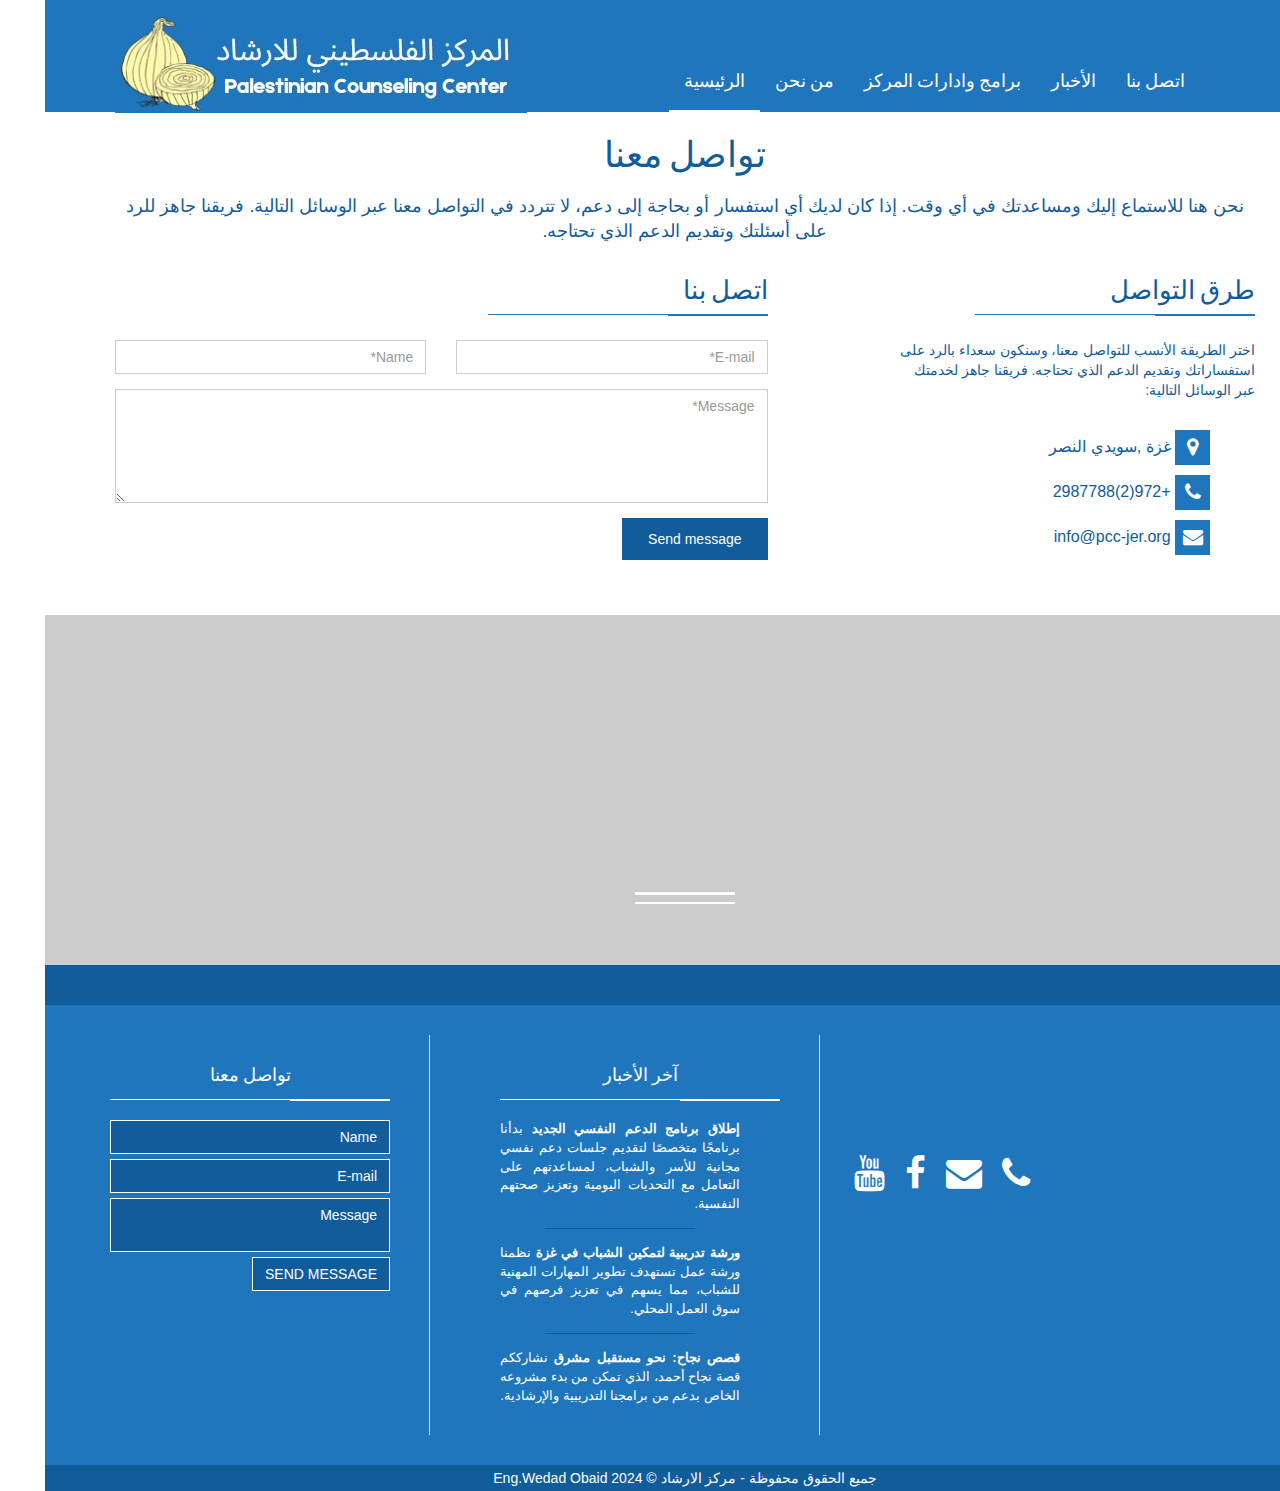
<file: contact.html>
<!DOCTYPE html>

<head>
    <meta charset="UTF-8">
    <link rel="icon" type="image/png" href="assets/images/icon.png"">
        <title>اتصل بنا| المركز الفلسطيني للارشاد</title>
        
        <meta name=" description" content="">
    <meta name="viewport" content="width=device-width, initial-scale=1">
    <!-- Fonts -->
    <link href='http://fonts.googleapis.com/css?family=Open+Sans:400,300,700' rel='stylesheet' type='text/css'>
    <link href='http://fonts.googleapis.com/css?family=Dosis:400,700' rel='stylesheet' type='text/css'>

    <!-- Bootsrap -->
    <link rel="stylesheet" href="assets/css/bootstrap.min.css">

    <!-- Font awesome -->
    <link rel="stylesheet" href="assets/css/font-awesome.min.css">

    <!-- Owl carousel -->
    <link rel="stylesheet" href="assets/css/owl.carousel.css">

    <!-- Template main Css -->
    <link rel="stylesheet" href="assets/css/style.css">

    <!-- Modernizr -->
    <script src="assets/js/modernizr-2.6.2.min.js"></script>


</head>

<body>

   
    <header class="main-header">

        <div class="navbar-main">

            <div class="container">
                <div class="navbar-main">
                    <div class="container">
                        <div class="navbar-header">
                            <a class="navbar-brand" href="index.html">
                                <img src="assets/images/PCC-logo.png" alt="Logo" class="logo">
                            </a>
                        </div>
                    </div>
                </div>

                <div id="navbar" class="navbar-collapse collapse pull-right">

                    <ul class="nav navbar-nav">

                        <li><a class="is-active" href="index.html">الرئيسية</a></li>
                        <li><a href="about.html">من نحن</a></li>
                        <li class="has-child"><a href="#">برامج وادارات المركز</a>

                            <ul class="submenu">
                                <li class="submenu-item"><a href="causes.html">خدمات المركز </a></li>
                                <li class="submenu-item"><a href="cause-1.html">دوائر المركز</a></li>
                            </ul>

                        </li>
                        <li><a href="gallery.html">الأخبار</a></li>
                        <li><a href="contact.html">اتصل بنا</a></li>

                    </ul>

                </div> <!-- /#navbar -->

            </div> <!-- /.container -->

        </div> <!-- /.navbar-main -->


        </nav>

    </header> <!-- /. main-header -->


    <div class="page-heading text-center">

        <div class="container zoomIn animated">

            <h1 class="page-title">تواصل معنا <span class="title-under"></span></h1>
            <p class="page-description">
                نحن هنا للاستماع إليك ومساعدتك في أي وقت. إذا كان لديك أي استفسار أو بحاجة إلى دعم، لا تتردد في التواصل
                معنا عبر الوسائل التالية. فريقنا جاهز للرد على أسئلتك وتقديم الدعم الذي تحتاجه.
            </p>

        </div>

    </div>

    <div class="main-container fadeIn animated">

        <div class="container">

            <div class="row">

                <div class="col-md-7 col-sm-12 col-form">

                    <h2 class="title-style-2">اتصل بنا <span class="title-under"></span></h2>

                    <form action="php/mail.php" class="contact-form ajax-form">

                        <div class="row">

                            <div class="form-group col-md-6">
                                <input type="text" name="name" class="form-control" placeholder="Name*" required>
                            </div>

                            <div class="form-group col-md-6">
                                <input type="email" name="email" class="form-control" placeholder="E-mail*" required>
                            </div>

                        </div>

                        <div class="form-group">
                            <textarea name="message" rows="5" class="form-control" placeholder="Message*"
                                required></textarea>
                        </div>

                        <div class="form-group alerts">

                            <div class="alert alert-success" role="alert">

                            </div>

                            <div class="alert alert-danger" role="alert">

                            </div>

                        </div>

                        <div class="form-group">
                            <button type="submit" class="btn btn-primary pull-right">Send message</button>
                        </div>

                        <div class="clearfix"></div>

                    </form>

                </div>

                <div class="col-md-4 col-md-offset-1 col-contact">

                    <h2 class="title-style-2"> طرق التواصل <span class="title-under"></span></h2>
                    <p>
                        اختر الطريقة الأنسب للتواصل معنا، وسنكون سعداء بالرد على استفساراتك وتقديم الدعم الذي تحتاجه.
                        فريقنا جاهز لخدمتك عبر الوسائل التالية: </p>

                    <div class="contact-items">

                        <ul class="list-unstyled contact-items-list">
                            <li class="contact-item"> <span class="contact-icon"> <i
                                        class="fa fa-map-marker"></i></span> غزة ,سويدي النصر </li>
                            <li class="contact-item"> <span class="contact-icon"> <i class="fa fa-phone"></i> </span>
                                +972(2)2987788</li>

                            <li class="contact-item"> <span class="contact-icon"> <i class="fa fa-envelope"></i></span>
                                info@pcc-jer.org</li>
                        </ul>
                    </div>



                </div>

            </div> <!-- /.row -->


        </div>



    </div>

    <div id="contact-map" class="contact-map">

    </div>


    <footer class="main-footer">

        <div class="footer-top">

        </div>


        <div class="footer-main">
            <div class="container">

                <div class="row">
                    <div class="col-md-4">

                        <div class="footer-col">

                            <div class="col-md-4 col-sm-12 footer-icons text-center">
                                <ul class="list-unstyled">
                                    <li>
                                        <a href="tel:+9722987788" title="Call Us">
                                            <i class="fa fa-phone fa-2x"></i>
                                        </a>
                                    </li>
                                    <li>
                                        <a href="mailto:info@pcc-jer.org" title="Email Us">
                                            <i class="fa fa-envelope fa-2x"></i>
                                        </a>
                                    </li>
                                    <li>
                                        <a href="https://www.facebook.com/PalestinianCounselingCenter/"
                                            title="Facebook">
                                            <i class="fa fa-facebook fa-2x"></i>
                                        </a>
                                    </li>
                                    <li>
                                        <a href="https://www.youtube.com/channel/UCA-zMiBR42SmBkPdEytgTkA"
                                            title="YouTube">
                                            <i class="fa fa-youtube fa-2x"></i>
                                        </a>
                                    </li>
                                </ul>
                            </div>
                        </div>

                    </div>

                    <div class="col-md-4">

                        <div class="footer-col">

                            <h4 class="footer-title">آخر الأخبار <span class="title-under"></span></h4>

                            <div class="footer-content">
                                <ul class="tweets list-unstyled">
                                    <li class="tweet">
                                        <strong>إطلاق برنامج الدعم النفسي الجديد</strong>

                                        بدأنا برنامجًا متخصصًا لتقديم جلسات دعم نفسي مجانية للأسر والشباب، لمساعدتهم على
                                        التعامل مع التحديات اليومية وتعزيز صحتهم النفسية.
                                    </li>

                                    <li class="tweet">
                                        <strong>ورشة تدريبية لتمكين الشباب في غزة</strong>

                                        نظمنا ورشة عمل تستهدف تطوير المهارات المهنية للشباب، مما يسهم في تعزيز فرصهم في
                                        سوق العمل المحلي.
                                    </li>

                                    <li class="tweet">
                                        <strong>قصص نجاح: نحو مستقبل مشرق</strong>

                                        نشارككم قصة نجاح أحمد، الذي تمكن من بدء مشروعه الخاص بدعم من برامجنا التدريبية
                                        والإرشادية.
                                    </li>

                                </ul>
                            </div>

                        </div>

                    </div>


                    <div class="col-md-4">

                        <div class="footer-col">

                            <h4 class="footer-title">تواصل معنا <span class="title-under"></span></h4>

                            <div class="footer-content">

                                <div class="footer-form">

                                    <form action="php/mail.php" class="ajax-form">

                                        <div class="form-group">
                                            <input type="text" name="name" class="form-control" placeholder="Name"
                                                required>
                                        </div>

                                        <div class="form-group">
                                            <input type="email" name="email" class="form-control" placeholder="E-mail"
                                                required>
                                        </div>

                                        <div class="form-group">
                                            <textarea name="message" class="form-control" placeholder="Message"
                                                required></textarea>
                                        </div>

                                        <div class="form-group alerts">

                                            <div class="alert alert-success" role="alert">

                                            </div>

                                            <div class="alert alert-danger" role="alert">

                                            </div>

                                        </div>

                                        <div class="form-group">
                                            <button type="submit" class="btn btn-submit pull-right">Send
                                                message</button>
                                        </div>

                                    </form>

                                </div>
                            </div>

                        </div>

                    </div>
                    <div class="clearfix"></div>



                </div>


            </div>


        </div>

        <div class="footer-bottom">

            <div class="container text-center">


                جميع الحقوق محفوظة - مركز الارشاد © 2024
                <a href="https://www.linkedin.com/in/wedad-obaid-8b0050284?trk=contact-info" target="_blank">Eng.Wedad
                    Obaid</a>
            </div>
        </div>

    </footer>






    <!-- jQuery -->
    <script src="//ajax.googleapis.com/ajax/libs/jquery/1.11.1/jquery.min.js"></script>
    <script>window.jQuery || document.write('<script src="assets/js/jquery-1.11.1.min.js"><\/script>')</script>

    <!-- Bootsrap javascript file -->
    <script src="assets/js/bootstrap.min.js"></script>


    <!-- Google map  -->
    <script src="http://maps.google.com/maps/api/js?sensor=false&amp;libraries=places" type="text/javascript"></script>


    <!-- Template main javascript -->
    <script src="assets/js/main.js"></script>

    <!-- Google Analytics: change UA-XXXXX-X to be your site's ID. -->
    <script>
            (function (b, o, i, l, e, r) {
                b.GoogleAnalyticsObject = l; b[l] || (b[l] =
                    function () { (b[l].q = b[l].q || []).push(arguments) }); b[l].l = +new Date;
                e = o.createElement(i); r = o.getElementsByTagName(i)[0];
                e.src = '//www.google-analytics.com/analytics.js';
                r.parentNode.insertBefore(e, r)
            }(window, document, 'script', 'ga'));
        ga('create', 'UA-XXXXX-X'); ga('send', 'pageview');
    </script>
</body>

</html>
</file>
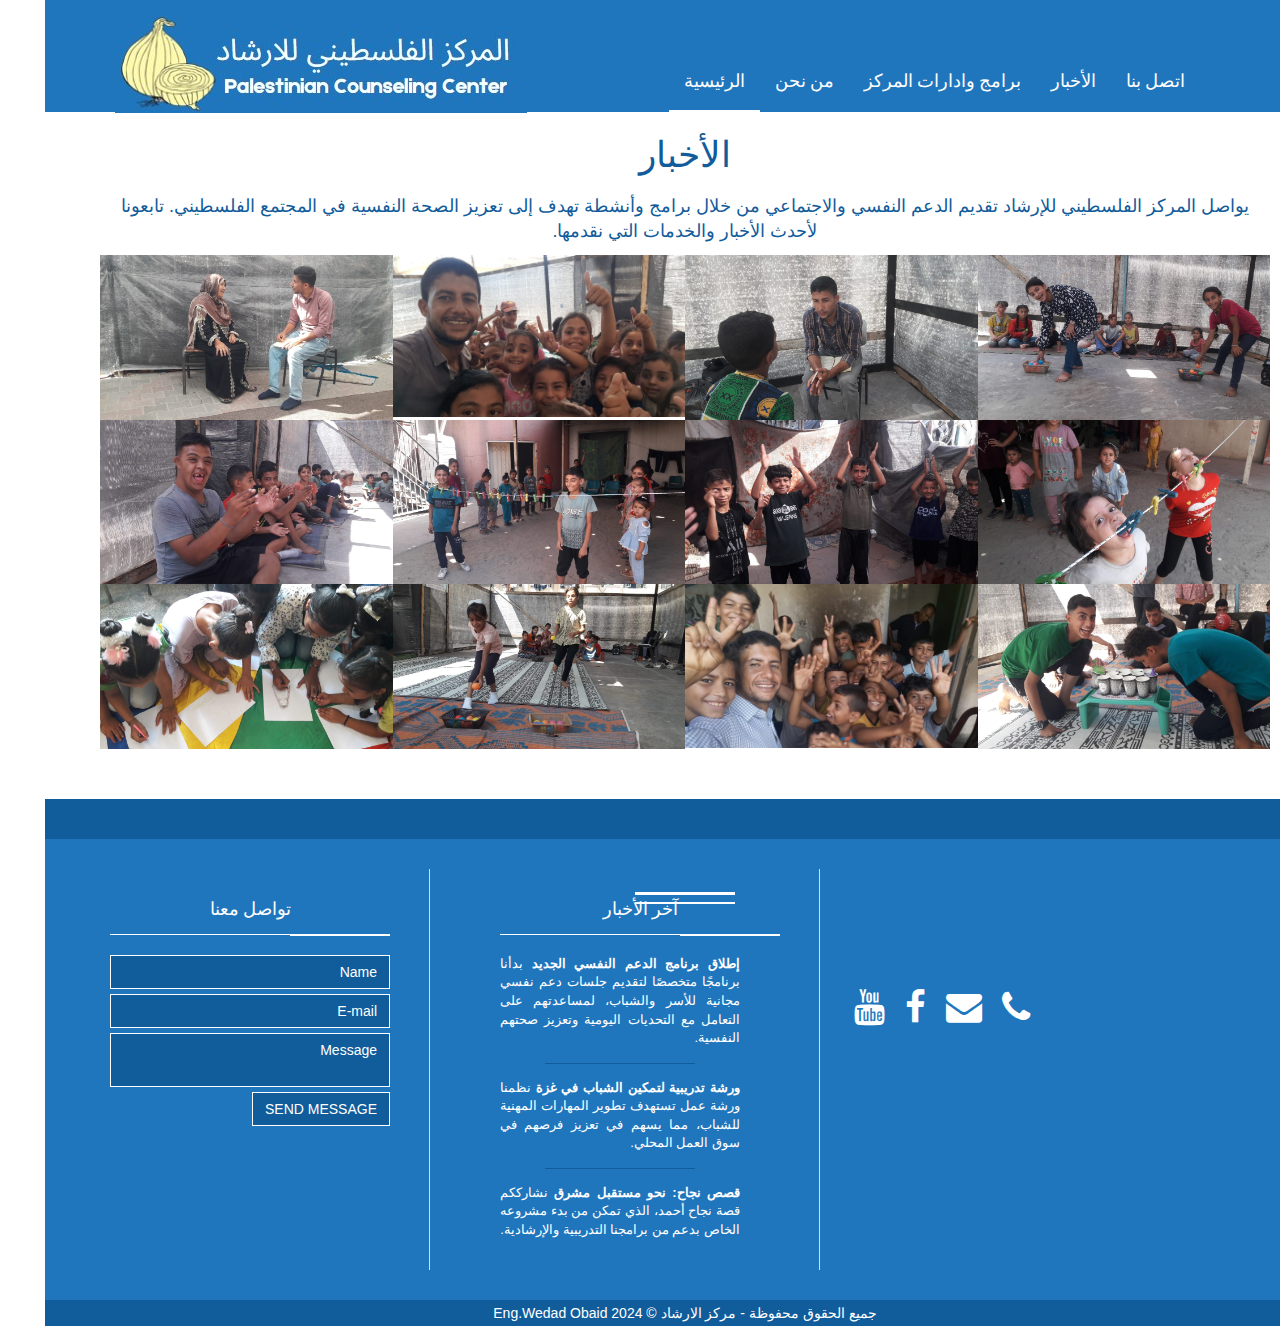
<file: gallery.html>
<!DOCTYPE html>

<head>
    <meta charset="UTF-8">
    <link rel="icon" type="image/png" href="assets/images/icon.png"">
        <title>الأخبار| المركز الفلسطيني للارشاد</title>
        
        <meta name=" description" content="">
    <meta name="viewport" content="width=device-width, initial-scale=1">
    <!-- Fonts -->
    <link href='http://fonts.googleapis.com/css?family=Open+Sans:400,300,700' rel='stylesheet' type='text/css'>
    <link href='http://fonts.googleapis.com/css?family=Dosis:400,700' rel='stylesheet' type='text/css'>

    <!-- Bootsrap -->
    <link rel="stylesheet" href="assets/css/bootstrap.min.css">

    <!-- Font awesome -->
    <link rel="stylesheet" href="assets/css/font-awesome.min.css">

    <!-- Owl carousel -->
    <link rel="stylesheet" href="assets/css/owl.carousel.css">

    <!-- Template main Css -->
    <link rel="stylesheet" href="assets/css/style.css">

    <!-- Modernizr -->
    <script src="assets/js/modernizr-2.6.2.min.js"></script>


</head>

<body>


    
    <header class="main-header">

        <div class="navbar-main">

            <div class="container">
                <div class="navbar-main">
                    <div class="container">
                        <div class="navbar-header">
                            <a class="navbar-brand" href="index.html">
                                <img src="assets/images/PCC-logo.png" alt="Logo" class="logo">
                            </a>
                        </div>
                    </div>
                </div>

                <div id="navbar" class="navbar-collapse collapse pull-right">

                    <ul class="nav navbar-nav">

                        <li><a class="is-active" href="index.html">الرئيسية</a></li>
                        <li><a href="about.html">من نحن</a></li>
                        <li class="has-child"><a href="#">برامج وادارات المركز</a>

                            <ul class="submenu">
                                <li class="submenu-item"><a href="causes.html">خدمات المركز </a></li>
                                <li class="submenu-item"><a href="cause-1.html">دوائر المركز</a></li>
                            </ul>

                        </li>
                        <li><a href="gallery.html">الأخبار</a></li>
                        <li><a href="contact.html">اتصل بنا</a></li>

                    </ul>

                </div> <!-- /#navbar -->

            </div> <!-- /.container -->

        </div> <!-- /.navbar-main -->


        </nav>

    </header> <!-- /. main-header -->


    <div class="page-heading text-center">

        <div class="container zoomIn animated">

            <h1 class="page-title">الأخبار <span class="title-under"></span></h1>
            <p class="page-description">
                يواصل المركز الفلسطيني للإرشاد تقديم الدعم النفسي والاجتماعي من خلال برامج وأنشطة تهدف إلى تعزيز الصحة
                النفسية في المجتمع الفلسطيني. تابعونا لأحدث الأخبار والخدمات التي نقدمها. </p>

        </div>

    </div>

    <div class="main-container">

        <div class="container gallery fadeIn animated">

            <div class="row">


                <a href="assets/images/gallery/7610291856_931fb9f461_k.jpg"
                    class="col-md-3 col-sm-4 gallery-item lightbox">

                    <img src="assets/images/gallery/thumb/7610291856_931fb9f461_k.jpg" alt="">

                    <span class="on-hover">
                        <span class="hover-caption">Image Caption</span>
                    </span>

                </a> <!-- /.gallery-item -->

                <a href="assets/images/gallery/children-82272_1280.jpg" class="col-md-3 col-sm-4 gallery-item lightbox">

                    <img src="assets/images/gallery/thumb/children-82272_1280.jpg" alt="">

                    <span class="on-hover">
                        <span class="hover-caption">Image Caption</span>
                    </span>

                </a> <!-- /.gallery-item -->


                <a href="assets/images/gallery/human-rights.jpg" class="col-md-3 col-sm-4 gallery-item lightbox">

                    <img src="assets/images/gallery/thumb/human-rights.jpg" alt="">

                    <span class="on-hover">
                        <span class="hover-caption">Image Caption</span>
                    </span>

                </a> <!-- /.gallery-item -->


                <a href="assets/images/gallery/old-books-436498_1280.jpg"
                    class="col-md-3 col-sm-4 gallery-item lightbox">

                    <img src="assets/images/gallery/thumb/old-books-436498_1280.jpg" alt="">

                    <span class="on-hover">
                        <span class="hover-caption">Image Caption</span>
                    </span>

                </a> <!-- /.gallery-item -->

                <a href="assets/images/gallery/hunger-682834_1280.jpg" class="col-md-3 col-sm-4 gallery-item lightbox">

                    <img src="assets/images/gallery/thumb/hunger-682834_1280.jpg" alt="">

                    <span class="on-hover">
                        <span class="hover-caption">Image Caption</span>
                    </span>

                </a> <!-- /.gallery-item -->

                <a href="assets/images/gallery/africa-education.jpg" class="col-md-3 col-sm-4 gallery-item lightbox">

                    <img src="assets/images/gallery/thumb/africa-education.jpg" alt="">

                    <span class="on-hover">
                        <span class="hover-caption">Image Caption</span>
                    </span>

                </a> <!-- /.gallery-item -->


                <a href="assets/images/gallery/afghani-60798_1280.jpg" class="col-md-3 col-sm-4 gallery-item lightbox">

                    <img src="assets/images/gallery/thumb/afghani-60798_1280.jpg" alt="">

                    <span class="on-hover">
                        <span class="hover-caption">Image Caption</span>
                    </span>

                </a> <!-- /.gallery-item -->

                <a href="assets/images/gallery/boy-60729_1280.jpg" class="col-md-3 col-sm-4 gallery-item lightbox">

                    <img src="assets/images/gallery/thumb/boy-60729_1280.jpg" alt="">

                    <span class="on-hover">
                        <span class="hover-caption">Image Caption</span>
                    </span>

                </a> <!-- /.gallery-item -->


                <a href="assets/images/gallery/child-207573_1280.jpg" class="col-md-3 col-sm-4 gallery-item lightbox">

                    <img src="assets/images/gallery/thumb/child-207573_1280.jpg" alt="">

                    <span class="on-hover">
                        <span class="hover-caption">Image Caption</span>
                    </span>

                </a> <!-- /.gallery-item -->


                <a href="assets/images/gallery/children-60654_1280.jpg" class="col-md-3 col-sm-4 gallery-item lightbox">

                    <img src="assets/images/gallery/thumb/children-60654_1280.jpg" alt="">

                    <span class="on-hover">
                        <span class="hover-caption">Image Caption</span>
                    </span>

                </a> <!-- /.gallery-item -->

                <a href="assets/images/gallery/doll-87407_1280.jpg" class="col-md-3 col-sm-4 gallery-item lightbox">

                    <img src="assets/images/gallery/thumb/doll-87407_1280.jpg" alt="">

                    <span class="on-hover">
                        <span class="hover-caption">Image Caption</span>
                    </span>

                </a> <!-- /.gallery-item -->

                <a href="assets/images/gallery/girl-62328_1280.jpg" class="col-md-3 col-sm-4 gallery-item lightbox">

                    <img src="assets/images/gallery/thumb/girl-62328_1280.jpg" alt="">

                    <span class="on-hover">
                        <span class="hover-caption">Image Caption</span>
                    </span>

                </a> <!-- /.gallery-item -->


            </div>

        </div>


    </div> <!-- /.main-container  -->
    <footer class="main-footer">

        <div class="footer-top">

        </div>


        <div class="footer-main">
            <div class="container">

                <div class="row">
                    <div class="col-md-4">

                        <div class="footer-col">

                            <div class="col-md-4 col-sm-12 footer-icons text-center">
                                <ul class="list-unstyled">
                                    <li>
                                        <a href="tel:+9722987788" title="Call Us">
                                            <i class="fa fa-phone fa-2x"></i>
                                        </a>
                                    </li>
                                    <li>
                                        <a href="mailto:info@pcc-jer.org" title="Email Us">
                                            <i class="fa fa-envelope fa-2x"></i>
                                        </a>
                                    </li>
                                    <li>
                                        <a href="https://www.facebook.com/PalestinianCounselingCenter/"
                                            title="Facebook">
                                            <i class="fa fa-facebook fa-2x"></i>
                                        </a>
                                    </li>
                                    <li>
                                        <a href="https://www.youtube.com/channel/UCA-zMiBR42SmBkPdEytgTkA"
                                            title="YouTube">
                                            <i class="fa fa-youtube fa-2x"></i>
                                        </a>
                                    </li>
                                </ul>
                            </div>
                        </div>

                    </div>

                    <div class="col-md-4">

                        <div class="footer-col">

                            <h4 class="footer-title">آخر الأخبار <span class="title-under"></span></h4>

                            <div class="footer-content">
                                <ul class="tweets list-unstyled">
                                    <li class="tweet">
                                        <strong>إطلاق برنامج الدعم النفسي الجديد</strong>

                                        بدأنا برنامجًا متخصصًا لتقديم جلسات دعم نفسي مجانية للأسر والشباب، لمساعدتهم على
                                        التعامل مع التحديات اليومية وتعزيز صحتهم النفسية.
                                    </li>

                                    <li class="tweet">
                                        <strong>ورشة تدريبية لتمكين الشباب في غزة</strong>

                                        نظمنا ورشة عمل تستهدف تطوير المهارات المهنية للشباب، مما يسهم في تعزيز فرصهم في
                                        سوق العمل المحلي.
                                    </li>

                                    <li class="tweet">
                                        <strong>قصص نجاح: نحو مستقبل مشرق</strong>

                                        نشارككم قصة نجاح أحمد، الذي تمكن من بدء مشروعه الخاص بدعم من برامجنا التدريبية
                                        والإرشادية.
                                    </li>

                                </ul>
                            </div>

                        </div>

                    </div>


                    <div class="col-md-4">

                        <div class="footer-col">

                            <h4 class="footer-title">تواصل معنا <span class="title-under"></span></h4>

                            <div class="footer-content">

                                <div class="footer-form">

                                    <form action="php/mail.php" class="ajax-form">

                                        <div class="form-group">
                                            <input type="text" name="name" class="form-control" placeholder="Name"
                                                required>
                                        </div>

                                        <div class="form-group">
                                            <input type="email" name="email" class="form-control" placeholder="E-mail"
                                                required>
                                        </div>

                                        <div class="form-group">
                                            <textarea name="message" class="form-control" placeholder="Message"
                                                required></textarea>
                                        </div>

                                        <div class="form-group alerts">

                                            <div class="alert alert-success" role="alert">

                                            </div>

                                            <div class="alert alert-danger" role="alert">

                                            </div>

                                        </div>

                                        <div class="form-group">
                                            <button type="submit" class="btn btn-submit pull-right">Send
                                                message</button>
                                        </div>

                                    </form>

                                </div>
                            </div>

                        </div>

                    </div>
                    <div class="clearfix"></div>



                </div>


            </div>


        </div>

        <div class="footer-bottom">

            <div class="container text-center">


                جميع الحقوق محفوظة - مركز الارشاد © 2024
                <a href="https://www.linkedin.com/in/wedad-obaid-8b0050284?trk=contact-info" target="_blank">Eng.Wedad
                    Obaid</a>
            </div>
        </div>

    </footer>








    <!-- jQuery -->
    <script src="//ajax.googleapis.com/ajax/libs/jquery/1.11.1/jquery.min.js"></script>
    <script>window.jQuery || document.write('<script src="assets/js/jquery-1.11.1.min.js"><\/script>')</script>

    <!-- Bootsrap javascript file -->
    <script src="assets/js/bootstrap.min.js"></script>

    <!-- PrettyPhoto javascript file -->
    <script src="assets/js/jquery.prettyPhoto.js"></script>

    <!-- Template main javascript -->
    <script src="assets/js/main.js"></script>

    <!-- Google Analytics: change UA-XXXXX-X to be your site's ID. -->
    <script>
            (function (b, o, i, l, e, r) {
                b.GoogleAnalyticsObject = l; b[l] || (b[l] =
                    function () { (b[l].q = b[l].q || []).push(arguments) }); b[l].l = +new Date;
                e = o.createElement(i); r = o.getElementsByTagName(i)[0];
                e.src = '//www.google-analytics.com/analytics.js';
                r.parentNode.insertBefore(e, r)
            }(window, document, 'script', 'ga'));
        ga('create', 'UA-XXXXX-X'); ga('send', 'pageview');
    </script>
</body>

</html>
</file>
<file: assets/css/style.css>
/* =============================================================================
  Base
========================================================================== */
body {
  direction: rtl;
  text-align: right;
  font-family: 'Arial', sans-serif;
  color: #115c9b;
}

h1,
h2,
h3,
h4 {
  font-family: "Dosis", sans-serif;
}

a {
  color: inherit;
}

a:hover,
a:focus,
a:active {
  color: inherit;
}
.has-header-border .main-header {
  border-bottom: 2px solid #ffffff; /* الخط أسفل الهيدر */
}


/* =============================================================================
  Layout
========================================================================== */
/* Header 
================================= */


 .list-inline {
  margin-bottom: 0;
}

 .header-contact li {
  margin-right: 15px;
}

 .header-contact li .fa {
  margin-right: 5px;
}

.navbar-main {
  margin-bottom: 0;
  color: #fff;
  background: #1f76bd;
}

.navbar-main .navbar-brand {
  border-bottom: none !important;
}

.navbar-main a:hover,
.navbar-main a:active,
.navbar-main a:focus,
.navbar-main a.is-active {
  background: none !important;
  color: inherit;
  border-bottom: 2px solid #fff;
}

.navbar-main .submenu {
  position: absolute;
  list-style: none;
  background: #1f76bd;
  padding: 0;
  width: 150px;
  left: -35px;
  top: 85px;
  -moz-transition: all, 0.05s;
  -o-transition: all, 0.05s;
  -webkit-transition: all, 0.05s;
  transition: all, 0.05s;
}

.navbar-main .submenu li {
  border-top: 1px solid #185b91;
}

.navbar-main .submenu li:hover {
  background: #185b91;
  -moz-transition: all, 0.3s;
  -o-transition: all, 0.3s;
  -webkit-transition: all, 0.3s;
  transition: all, 0.3s;
}

.navbar-main .submenu li a {
  width: 100%;
  border-bottom: none;
  text-decoration: none;
  padding: 5px 25px;
  display: block;
  font-size: 16px;
}

.navbar-main li a {
  font-family: "Dosis", sans-serif;
  font-size: 18px;
  padding: 20px 15px;
  border-bottom: 2px solid transparent;
}

.navbar-main li:hover .submenu {
  top: 62px;
  visibility: visible;
  -moz-transition: all, 0.25s;
  -o-transition: all, 0.25s;
  -webkit-transition: all, 0.25s;
  transition: all, 0.25s;
}

.navbar-main .icon-bar {
  background: #fff;
}

.has-child:hover .submenu {
  display: block;
}

.submenu {
  display: none;
  position: absolute;
  list-style-type: none;
  background-color: #fff;
  box-shadow: 0px 8px 16px rgba(0, 0, 0, 0.2);
  padding: 10px;
}

.submenu {
  z-index: 1000;
}


/* Home Slider 
================================= */
.carousel-home img {
  width: 100%;
}

.carousel-home .carousel-control {
  background: #1f76bd;
  height: 80px;
  width: 40px;
  top: 50%;
  margin-top: -40px;
  -moz-transition: width, 0.3s;
  -o-transition: width, 0.3s;
  -webkit-transition: width, 0.3s;
  transition: width, 0.3s;
}

.carousel-home .carousel-control .fa {
  font-size: 2.5em;
  padding-top: 12px;
}

.carousel-home .carousel-control:hover {
  width: 50px;
}

.carousel-home .carousel-caption {
  top: 50%;
  bottom: auto;
  transform: translateY(-50%);
}

.carousel-home .carousel-title {
  color: #ffffff;
  font-family: "Dosis", sans-serif;
  font-size: 50px;
  font-weight: bold;
  text-transform: uppercase;
}

.carousel-home .carousel-subtitle {
  font-size: 25px;
  text-transform: uppercase;
}

.carousel-home .btn {
  margin-top: 30px;
}

.section-home {
  margin: 30px 0;
}

.our-sponsors {
  background: #f9f9f9;
  padding: 50px 20px;
  border-radius: 10px;
  box-shadow: 0 2px 10px rgba(0, 0, 0, 0.1);
}

/* العنوان */
.our-sponsors h2 {
  font-size: 28px;
  font-weight: bold;
  color: #333;
  margin-bottom: 30px;
  text-align: center;
  text-transform: uppercase;
  position: relative;
}

.our-sponsors .title-under {
  display: block;
  width: 60px;
  height: 4px;
  background: #00aaff;
  margin: 10px auto;
  border-radius: 2px;
}

/* قائمة الشعارات */
.list-sponsors {
  display: flex;
  justify-content: center;
  align-items: center;
  gap: 20px;
  overflow: hidden;
  padding: 10px 0;
}

.list-sponsors li {
  flex: 0 0 auto;
  list-style: none;
}

.list-sponsors img {
  width: 120px;
  /* حجم متساوٍ للشعارات */
  height: auto;
  transition: transform 0.3s ease, box-shadow 0.3s ease;
  border-radius: 10px;
}

/* تأثير عند التمرير */
.list-sponsors img:hover {
  transform: scale(1.1);
  box-shadow: 0 5px 15px rgba(0, 0, 0, 0.2);
}

/* أزرار التمرير */
.owl-carousel .owl-nav button {
  background: #00aaff;
  color: #fff;
  border: none;
  border-radius: 50%;
  width: 40px;
  height: 40px;
  font-size: 18px;
  box-shadow: 0 2px 5px rgba(0, 0, 0, 0.2);
  transition: background 0.3s ease;
  cursor: pointer;
  position: absolute;
  top: 50%;
  transform: translateY(-50%);
  z-index: 10;
}

.owl-carousel .owl-nav button:hover {
  background: #0077cc;
}

/* أزرار الاتجاهات */
.owl-carousel .owl-prev {
  left: -50px;
}

.owl-carousel .owl-next {
  right: -50px;
}


/* home/ about-us 
================================= */
.about-us {
  margin: 30px 0;
}

.about-us-col {
  height: 325px;
  padding: 25px;
  text-align: center;
  background-color: #0076a3;
  background-image: url("[data-uri]");
  background-size: 100%;
  background-image: -moz-linear-gradient(290deg,
      #115b9b -25%,
      #1290f8 50%,
      #115b9b 125%);
  background-image: -webkit-linear-gradient(290deg,
      #115b9b -25%,
      #1290f8 50%,
      #115b9b 125%);
  background-image: linear-gradient(160deg,
      #115b9b -25%,
      #1290f8 50%,
      #115b9b 125%);
  color: #fff;
}

.about-us-col .col-icon-wrapper {
  min-height: 80px;
}

.about-us-col .col-title {
  text-transform: uppercase;
}

.about-us-col .col-details {
  text-align: justify;
  margin-bottom: 25px;
  min-height: 80px;
}

/* home/reasons 
================================= */
.home-reasons {
  margin: 25px 0;
}

.reasons-col {
  position: relative;
  overflow: hidden;
}

.reasons-col img {
  width: 100%;
  -moz-transition: all, 0.5s;
  -o-transition: all, 0.5s;
  -webkit-transition: all, 0.5s;
  transition: all, 0.5s;
}

.reasons-col .reasons-titles {
  position: absolute;
  bottom: 0;
  text-align: center;
  background: rgba(31, 118, 189, 0.8);
  width: 100%;
  color: #fff;
  text-transform: uppercase;
  height: 125px;
  padding: 25px 0;
}

.reasons-col .reasons-title {
  font-weight: bold;
}

.reasons-col .on-hover {
  position: absolute;
  top: 0;
  bottom: 125px;
  width: 100%;
  padding: 25px;
  color: #fff;
  text-align: justify;
  background: rgba(31, 118, 189, 0.9);
  border-bottom: 1px solid #fff;
  visibility: hidden;
  opacity: 0;
  -moz-transition: all, 0.5s;
  -o-transition: all, 0.5s;
  -webkit-transition: all, 0.5s;
  transition: all, 0.5s;
}

.reasons-col:hover .on-hover {
  visibility: visible;
  opacity: 1;
  padding: 50px;
  -moz-transition: all, 1s;
  -o-transition: all, 1s;
  -webkit-transition: all, 1s;
  transition: all, 1s;
}

.reasons-col:hover img {
  -moz-transform: perspective(1.1) scale3d(1.1, 1.1, 1.1);
  -webkit-transform: perspective(1.1) scale3d(1.1, 1.1, 1.1);
  transform: perspective(1.1) scale3d(1.1, 1.1, 1.1);
}

/* home/causes
================================= */
.services-section {
  padding: 40px 0;
  background-color: #f9f9f9;
}

.services-section .container {
  width: 90%;
  margin: 0 auto;
}

.services-section h2 {
  text-align: center;
  font-size: 3.5rem;
  /* تم تكبير حجم الخط */
  color: #333;
  margin-bottom: 40px;
}

.service-item {
  margin-bottom: 25px;
  /* زيادة المسافة بين العناصر */
  background-color: #fff;
  padding: 25px;
  /* زيادة المسافة داخل كل عنصر */
  border-radius: 8px;
  box-shadow: 0 4px 8px rgba(0, 0, 0, 0.1);
}

.service-item h3 {
  font-size: 3rem;
  /* تكبير حجم الخط */
  color: #0077b6;
  margin-bottom: 20px;
}

.service-item p {
  font-size: 2.2rem;
  /* تكبير الخط ليصبح أكثر وضوحًا */
  color: #555;
  line-height: 1.8;
}

.service-item ul {
  list-style-type: none;
  padding-left: 20px;
}

.service-item ul li {
  font-size: 2.2rem;
  /* تكبير الخط */
  color: #555;
  margin-bottom: 12px;
}

.service-item ul li strong {
  color: #0077b6;
}


/* Team 
================================= */
.team-member {
  background: #1f76bd;
  color: #fff;
  text-align: center;
  padding-bottom: 15px;
  border: 1px solid #1f76bd;
}

.team-member .thumnail img {
  width: 100%;
}

.team-member .member-name {
  font-weight: bold;
}

.team-member .member-position {
  padding: 0 15px 5px;
}

/* footer 
================================= */
.footer-top {
  background: #115c9b;
  height: 40px;
}

.main-footer {
  background: #1f76bd;
  color: #fff;
}

.main-footer .footer-main {
  padding: 30px;
}

.main-footer .footer-title {
  text-transform: uppercase;
  margin-bottom: 10px;
}

.main-footer .footer-title .title-under {
  background: #fff;
  margin: 15px 0;
  text-align: right;
}

.main-footer .footer-title .title-under:after {
  margin: 0;
  background: #fff;
}

.main-footer .footer-content {
  text-align: justify;
  font-size: 20px;
}

.main-footer .tweet {
  font-size: 13px;
}

.main-footer .tweet:after {
  content: "";
  height: 1px;
  display: block;
  background: #115c9b;
  width: 150px;
  margin: 15px auto;
}

.main-footer .tweet:last-child:after {
  display: none;
}

.footer-bottom {
  background: #115c9b;
  padding: 3px;
}

.footer-form .form-group {
  margin-bottom: 5px;
}

.footer-form .form-control {
  background: #115c9b;
  color: #fff;
  border: 0;
  border-radius: 0;
  margin-bottom: 5px;
  border: 1px solid #fff;
  resize: none;
}

.footer-form .btn-submit {
  border-radius: 0;
  background: #115c9b;
  text-transform: uppercase;
  border: 1px solid #fff;
  -moz-transition: all, 0.5s;
  -o-transition: all, 0.5s;
  -webkit-transition: all, 0.5s;
  transition: all, 0.5s;
}

.footer-form .btn-submit:hover {
  background: #fff;
}

.footer-form input:-moz-placeholder,
.footer-form textarea:-moz-placeholder {
  color: #fff;
}

.footer-form input::-moz-placeholder,
.footer-form textarea::-moz-placeholder {
  color: #fff;
}

.footer-form input:-ms-input-placeholder,
.footer-form textarea:-ms-input-placeholder {
  color: #fff;
}

.footer-form input::-webkit-input-placeholder,
.footer-form textarea::-webkit-input-placeholder {
  color: #fff;
}

.footer-icons {
  display: flex;
  /* لتفعيل flexbox */
  justify-content: center;
  /* لتوسيط الأيقونات أفقياً */
  align-items: center;
  /* لتوسيط الأيقونات عمودياً */
  height: 100%;
  /* لجعل الحاوية تأخذ كامل الارتفاع المتاح */
}

.footer-icons ul {
  display: flex;
  gap: 20px;
  /* المسافة بين الأيقونات */
  padding: 100px;
  list-style: none;
}

.footer-icons ul li {
  display: inline-block;
}

.footer-icons ul li a i {
  font-size: 36px;
  /* حجم الأيقونات */
  color: white;
  /* لون الأيقونات */
  transition: transform 0.3s ease, color 0.3s ease;
}

.footer-icons ul li a i:hover {
  transform: scale(1.3);
  /* تكبير عند التمرير */
  color: #FFD700;
  /* تغيير اللون عند التمرير */
}

.footer-main .row>div {
  position: relative;
  /* للسماح بإضافة الخطوط بشكل داخلي */
  padding: 0 20px;
  /* إضافة مسافة داخلية بين الأقسام */
}

.footer-main .row {
  display: flex;
  position: relative;
  /* لإدارة الخطوط العمودية بشكل صحيح */
  gap: 30px;
  /* تباعد بين الأعمدة */
}

.footer-main .row>div:not(:last-child)::after {
  content: "";
  /* إنشاء خط */
  position: absolute;
  top: 0;
  right: 0;
  /* وضع الخط في الجانب الأيمن */
  width: 1px;
  /* سمك الخط */
  height: 100%;
  /* ارتفاع الخط */
  background-color: #ddd;
  /* لون الخط */
}

.footer-main .footer-col {
  padding: 20px;
  text-align: center;
  /* تحسين التناسق */
}

.footer-main .footer-col .footer-content {
  margin-top: 20px;
}

/* إزالة الخطوط الزائدة */
.footer-main .row>div:nth-child(2)::after,
.footer-main .row>div:nth-child(3)::after {
  display: block;
  /* إظهار الخط بين الأعمدة الثانية والثالثة */
}

.footer-main .row>div:nth-child(1)::after {
  display: none;
  /* إزالة الخط بين العمود الأول والثاني */
}

ذ

/* Pages 
================================= */
.page-heading {
  background: url("../images/heading-bg.jpg?1428795369") no-repeat center;
  background-size: cover;
  height: 290px; /* ارتفاع ثابت لجميع الصفحات */
  color: #ffffff;
  padding: 25px 15px;
  margin-bottom: 50px;
  position: relative; /* لضمان محاذاة صحيحة */
}

.page-heading .title-under {
  background: #ffffff;
  position: absolute; /* لضمان وضع الخط الأبيض في المكان الصحيح */
  bottom: 0;
  left: 50%;
  transform: translateX(-50%);
  width: auto; /* ضبط العرض بناءً على النص */
  height: 3px; /* سمك الخط */
}

.page-description {
  font-size: 18px;
  margin-top: 20px; /* إضافة مساحة أعلى الوصف */
}

.main-container {
  margin-bottom: 50px;
}

/* قائمة التنقل */
.navbar-nav li.active a {
  border-bottom: 3px solid #ffffff; /* خط أسفل العنصر النشط */
}

.navbar-nav li a {
  color: #ffffff;
  text-decoration: none;
}

.navbar-nav li:hover a {
  color: #ddd; /* لون عند التمرير */
}

/* إزالة الخط الأبيض عن العناصر غير النشطة */
.navbar-nav li:not(.active) .title-under {
  display: none;
}



/* Pages/Gallery 
================================= */
.gallery-item {
  padding: 0;
  display: block;
  margin: 0;
}

.gallery-item img {
  width: 100%;
}

.contact-items {
  margin-top: 30px;
}

.contact-items .contact-item {
  margin-bottom: 10px;
  vertical-align: middle;
  font-size: 16px;
}

.contact-items .contact-icon {
  display: inline-block;
  width: 35px;
  height: 35px;
  background: #1f76bd;
  vertical-align: middle;
  margin-right: 5px;
  color: #fff;
  text-align: center;
}

.contact-items .contact-icon .fa {
  vertical-align: sub;
  font-size: 20px;
  margin-top: 7px;
}

/* contact 
================================= */
.contact-map {
  height: 350px;
  background: #ccc;
}

form .alert {
  display: none;
}


/* Causes 
================================= */
/* إعدادات عامة */
/* إعدادات خاصة بالأقسام */
.section {
  background-color: #f9f9f9;
  border-radius: 10px;
  padding: 20px;
  margin-bottom: 30px;
  box-shadow: 0 4px 6px rgba(0, 0, 0, 0.1);
  direction: rtl; /* النصوص داخل الأقسام من اليمين لليسار */
  text-align: right; /* محاذاة النصوص إلى اليمين */
}

/* تنسيق العناوين الفرعية داخل الأقسام */
.section h2, .section h3 {
  text-align: right; /* محاذاة العناوين إلى اليمين */
  direction: rtl; /* دعم النصوص بالعربية */
}

.section h2 {
  font-size: 28px;
  color: #34495e;
  margin-bottom: 15px;
}

.section h3 {
  font-size: 22px;
  color: #2980b9;
  margin-top: 20px;
  margin-bottom: 10px;
  border-right: 4px solid #2980b9;
  padding-right: 10px;
}

/* تنسيق الفقرات داخل الأقسام */
.section p {
  font-size: 16px;
  line-height: 1.8;
  color: #34495e;
  margin-bottom: 15px;
  text-align: justify;
  direction: rtl;
}

/* تنسيق القوائم داخل الأقسام */
.section ul {
  list-style-position: inside; /* النقاط داخل النص */
  padding-right: 15px;
}

.section ul li {
  font-size: 16px;
  line-height: 1.8;
  color: #2C3E50;
  margin-bottom: 10px;
  position: relative;
}

.section ul li:before {
  content: "\2022"; /* نقطة دائرية */
  font-size: 18px;
  color: #3498db;
  position: absolute;
  right: 0; /* تحديد النقطة إلى اليمين */
  top: 0;
  margin-right: -25px; /* تحريك النقطة قليلاً لتكون مناسبة */
}


/* =============================================================================
	Module
========================================================================== */
.btn-primary {
  background: #115c9b;
  border: none;
  border-radius: 0;
  padding: 10px 25px;
  border: 1px solid transparent;
  -moz-transition: all, 0.3s;
  -o-transition: all, 0.3s;
  -webkit-transition: all, 0.3s;
  transition: all, 0.3s;
}

.btn-primary:hover {
  background: #fff;
  color: #1f76bd;
  border: 1px solid #1f76bd;
}

.btn-secondary {
  background: #fff;
  color: #1f76bd;
  border-radius: 0;
}

.btn-secondary:hover {
  background: #1f76bd;
  color: #fff;
}

.title-style-1 {
  text-align: center;
  text-transform: uppercase;
  font-size: 26px;
  margin-bottom: 50px;
}

.title-style-2 {
  text-align: right;
  text-transform: uppercase;
  font-size: 26px;
  margin-bottom: 25px;
}

.title-style-2 .title-under {
  display: block;
  margin: 5px 0;
}

.title-style-2 .title-under:after {
  margin: 0;
  margin-top: 10px;
}

.title-under {
  display: block;
  margin: 5px auto;
  background: #1f76bd;
  height: 1px;
  width: 280px;
}

.title-under:after {
  content: "";
  display: block;
  width: 100px;
  background: inherit;
  height: 2px;
  margin: 0 auto;
  margin-top: 10px;
}

/* Modal
================================= */
.form-control {
  border-radius: 0;
  box-shadow: none;
}

/* Tabeles
================================= */
.table-style-1 thead {
  background: #1f76bd;
  border-bottom: 1px solid #144d7b;
  color: #fff;
}

.table-style-1 td,
.table-style-1 th {
  border-bottom: 1px solid #1f76bd;
}

.table-style-2 thead {
  background: #115c9b;
  border-bottom: 1px solid #144d7b;
  color: #fff;
}

.table-style-2 tbody tr:nth-child(even) {
  background: #1f76bd;
  color: #fff;
}

.table-style-2 td,
.table-style-2 th {
  border-bottom: 1px solid #1f76bd;
}

/* Tabs
================================= */
.nav-tabs {
  border-bottom-color: #1f76bd;
  margin-bottom: 15px;
}

.nav-tabs>li.active>a,
.nav-tabs>li.active>a:hover,
.nav-tabs>li.active>a:focus {
  background: #1f76bd;
  color: #fff;
}

.nav-tabs>li>a {
  border-radius: 0;
}

.nav-tabs>li>a:hover {
  border-color: #1f76bd #1f76bd #1f76bd #115c9b;
}

.nav>li>a:hover,
.nav>li>a:focus {
  background: #115c9b;
  color: #fff;
}

/* Accordion
================================= */
.panel-default {
  border-color: #1f76bd;
  border-radius: 0;
}

.panel-default>.panel-heading {
  background: #1f76bd;
  color: #fff;
}

.panel-default>.panel-heading:hover {
  background: #115c9b;
}

/* Modal
================================= */
.modal .modal-content {
  border-radius: 0;
}

.modal .modal-header {
  background: #1f76bd;
  color: #fff;
}

.modal .modal-header .close {
  font-style: 26px;
}

.lightbox {
  position: relative;
  display: block;
  overflow: hidden;
}

.lightbox img {
  -moz-transition: all, 0.5s;
  -o-transition: all, 0.5s;
  -webkit-transition: all, 0.5s;
  transition: all, 0.5s;
}

.lightbox .on-hover {
  position: absolute;
  visibility: hidden;
  width: 100%;
  height: 100%;
  top: 0;
  left: 0;
  z-index: 99;
  color: #fff;
  background: rgba(31, 118, 189, 0.75);
  filter: progid:DXImageTransform.Microsoft.Alpha(Opacity=0);
  opacity: 0;
  -moz-transition: all, 0.6s;
  -o-transition: all, 0.6s;
  -webkit-transition: all, 0.6s;
  transition: all, 0.6s;
}

.lightbox .on-hover .hover-caption {
  text-align: center;
  position: absolute;
  bottom: 25px;
  left: 5px;
  right: 5px;
  font-style: 18px;
  display: block;
  font-family: "Dosis", sans-serif;
  bottom: -50px;
  -moz-transition: all, 0.6s;
  -o-transition: all, 0.6s;
  -webkit-transition: all, 0.6s;
  transition: all, 0.6s;
}

.lightbox .on-hover:before {
  content: "";
  display: block;
  width: 46px;
  height: 48px;
  position: absolute;
  background: url("../images/icons/zoom-icon.png?1428101315");
  top: 50%;
  left: 50%;
  margin-top: -23px;
  margin-left: -24px;
}

.lightbox:hover .on-hover {
  visibility: visible;
  filter: progid:DXImageTransform.Microsoft.Alpha(enabled=false);
  opacity: 1;
}

.lightbox:hover .on-hover .hover-caption {
  bottom: 25px;
}

.lightbox:hover img {
  -moz-transform: perspective(1.15) scale3d(1.15, 1.15, 1.15);
  -webkit-transform: perspective(1.15) scale3d(1.15, 1.15, 1.15);
  transform: perspective(1.15) scale3d(1.15, 1.15, 1.15);
}

/* Ow carousel
================================= */
.owl-next,
.owl-prev {
  width: 32px;
  height: 32px;
  padding-top: 5px;
  border: 2px solid;
  text-align: center;
  border-radius: 50%;
  left: 0;
  position: absolute;
  top: 50%;
  margin-top: -16px;
  filter: progid:DXImageTransform.Microsoft.Alpha(Opacity=75);
  opacity: 0.75;
  -moz-transition: all, 0.5s;
  -o-transition: all, 0.5s;
  -webkit-transition: all, 0.5s;
  transition: all, 0.5s;
}

.owl-next:hover,
.owl-prev:hover {
  filter: progid:DXImageTransform.Microsoft.Alpha(enabled=false);
  opacity: 1;
}

.owl-next {
  left: auto;
  right: 0;
}

/* =============================================================================
	Responsive
========================================================================== */
/* Large devices (large desktops, 1200px and Down) */
@media (max-width: 1200px) {
  .about-us-col {
    padding: 15px;
  }

  .reasons-col:hover .on-hover {
    padding: 15px;
  }

  .reasons-col:hover .on-hover {
    padding: 25px;
  }
}

/* Medium devices (desktops, 992px and Donw) */
@media (max-width: 992px) {
  .carousel-home .carousel-title {
    font-size: 36px;
  }

  .carousel-home .carousel-subtitle {
    font-size: 18px;
  }

  .carousel-home .btn {
    margin-top: 15px;
  }

  .about-us-col {
    margin-bottom: 25px;
  }

  .team-member {
    margin-bottom: 25px;
  }

  .reasons-col {
    margin-bottom: 25px;
  }

  .footer-col {
    margin-bottom: 50px;
  }
}

/* Small devices (tablets, 768px and Down) */
@media (max-width: 768px) {
  .header-contact {
    text-align: center;
  }

  .header-contact li {
    margin: 0 !important;
  }

  .header-social {
    text-align: center;
  }

  .navbar-main #navbar {
    float: none !important;
  }

  .navbar-main #navbar a {
    border-bottom: none;
  }

  .navbar-main {

    padding: 6px 15px;
  }

  .navbar-brand {
    display: flex;
    text-decoration: none;
  }

  .navbar-brand .logo {
    height: 60px;
    margin-right: 15px;
  }

  .navbar-main .submenu {
    position: initial;
    display: none;
    width: 100%;
  }

  .navbar-main li:hover .submenu,
  .navbar-main li:active .submenu,
  .navbar-main li:focus .submenu {
    display: block;
  }

  .navbar-main li:hover .submenu li,
  .navbar-main li:active .submenu li,
  .navbar-main li:focus .submenu li {
    background: #115c9b;
    border-top-color: #1f76bd;
  }

  .carousel-home .carousel-title {
    font-size: 32px;
  }

  .carousel-home .carousel-subtitle {
    font-size: 16px;
  }

  .carousel-home .carousel-control {
    background: #1f76bd;
    height: 40px;
    width: 20px;
    top: 50%;
    margin-top: -20px;
  }

  .carousel-home .carousel-control .fa {
    font-size: 1.5em;
    padding-top: 4px;
  }

  .col-form {
    margin-bottom: 25px;
  }
}

/* Extra Small devices (tablets, 480px and Down) */
@media (max-width: 480px) {
  .carousel-home .carousel-title {
    font-size: 16px;
    margin: 0;
  }

  .carousel-home .carousel-subtitle {
    font-size: 14px;
    margin: 0;
  }

  .carousel-home .carousel-indicators {
    bottom: 0;
  }
}

/* =============================================================================
	Animations
========================================================================== */
.animate-onscroll {
  visibility: hidden;
}

.animated {
  visibility: visible;
  -webkit-animation-duration: 1s;
  animation-duration: 1s;
  -webkit-animation-fill-mode: both;
  animation-fill-mode: both;
}

.animated.slow {
  -webkit-animation-duration: 1.5s;
  animation-duration: 1.5s;
}

.animated.fadeIn {
  -webkit-animation-duration: 1.5s;
  animation-duration: 1.5s;
}

@-webkit-keyframes fadeIn {
  0% {
    opacity: 0;
  }

  100% {
    opacity: 1;
  }
}

@keyframes fadeIn {
  0% {
    opacity: 0;
  }

  100% {
    opacity: 1;
  }
}

.fadeIn {
  -webkit-animation-name: fadeIn;
  animation-name: fadeIn;
}

@-webkit-keyframes bounceInUp {

  0%,
  60%,
  75%,
  90%,
  100% {
    -webkit-transition-timing-function: cubic-bezier(0.215, 0.61, 0.355, 1);
    transition-timing-function: cubic-bezier(0.215, 0.61, 0.355, 1);
  }

  0% {
    opacity: 0;
    -webkit-transform: translate3d(0, 3000px, 0);
    transform: translate3d(0, 3000px, 0);
  }

  60% {
    opacity: 1;
    -webkit-transform: translate3d(0, -20px, 0);
    transform: translate3d(0, -20px, 0);
  }

  75% {
    -webkit-transform: translate3d(0, 10px, 0);
    transform: translate3d(0, 10px, 0);
  }

  90% {
    -webkit-transform: translate3d(0, -5px, 0);
    transform: translate3d(0, -5px, 0);
  }

  100% {
    -webkit-transform: translate3d(0, 0, 0);
    transform: translate3d(0, 0, 0);
  }
}

@keyframes bounceInUp {

  0%,
  60%,
  75%,
  90%,
  100% {
    -webkit-transition-timing-function: cubic-bezier(0.215, 0.61, 0.355, 1);
    transition-timing-function: cubic-bezier(0.215, 0.61, 0.355, 1);
  }

  0% {
    opacity: 0;
    -webkit-transform: translate3d(0, 3000px, 0);
    transform: translate3d(0, 3000px, 0);
  }

  60% {
    opacity: 1;
    -webkit-transform: translate3d(0, -20px, 0);
    transform: translate3d(0, -20px, 0);
  }

  75% {
    -webkit-transform: translate3d(0, 10px, 0);
    transform: translate3d(0, 10px, 0);
  }

  90% {
    -webkit-transform: translate3d(0, -5px, 0);
    transform: translate3d(0, -5px, 0);
  }

  100% {
    -webkit-transform: translate3d(0, 0, 0);
    transform: translate3d(0, 0, 0);
  }
}

.bounceInUp {
  -webkit-animation-name: bounceInUp;
  animation-name: bounceInUp;
}

@-webkit-keyframes bounceInDown {

  0%,
  60%,
  75%,
  90%,
  100% {
    -webkit-transition-timing-function: cubic-bezier(0.215, 0.61, 0.355, 1);
    transition-timing-function: cubic-bezier(0.215, 0.61, 0.355, 1);
  }

  0% {
    opacity: 0;
    -webkit-transform: translate3d(0, -3000px, 0);
    transform: translate3d(0, -3000px, 0);
  }

  60% {
    opacity: 1;
    -webkit-transform: translate3d(0, 25px, 0);
    transform: translate3d(0, 25px, 0);
  }

  75% {
    -webkit-transform: translate3d(0, -10px, 0);
    transform: translate3d(0, -10px, 0);
  }

  90% {
    -webkit-transform: translate3d(0, 5px, 0);
    transform: translate3d(0, 5px, 0);
  }

  100% {
    -webkit-transform: none;
    transform: none;
  }
}

@keyframes bounceInDown {

  0%,
  60%,
  75%,
  90%,
  100% {
    -webkit-transition-timing-function: cubic-bezier(0.215, 0.61, 0.355, 1);
    transition-timing-function: cubic-bezier(0.215, 0.61, 0.355, 1);
  }

  0% {
    opacity: 0;
    -webkit-transform: translate3d(0, -3000px, 0);
    transform: translate3d(0, -3000px, 0);
  }

  60% {
    opacity: 1;
    -webkit-transform: translate3d(0, 25px, 0);
    transform: translate3d(0, 25px, 0);
  }

  75% {
    -webkit-transform: translate3d(0, -10px, 0);
    transform: translate3d(0, -10px, 0);
  }

  90% {
    -webkit-transform: translate3d(0, 5px, 0);
    transform: translate3d(0, 5px, 0);
  }

  100% {
    -webkit-transform: none;
    transform: none;
  }
}

.bounceInDown {
  -webkit-animation-name: bounceInDown;
  animation-name: bounceInDown;
}

@-webkit-keyframes zoomIn {
  0% {
    opacity: 0;
    -webkit-transform: scale3d(0.3, 0.3, 0.3);
    transform: scale3d(0.3, 0.3, 0.3);
  }

  50% {
    opacity: 1;
  }
}

@keyframes zoomIn {
  0% {
    opacity: 0;
    -webkit-transform: scale3d(0.3, 0.3, 0.3);
    transform: scale3d(0.3, 0.3, 0.3);
  }

  50% {
    opacity: 1;
  }
}

.zoomIn {
  -webkit-animation-name: zoomIn;
  animation-name: zoomIn;
}
</file>
